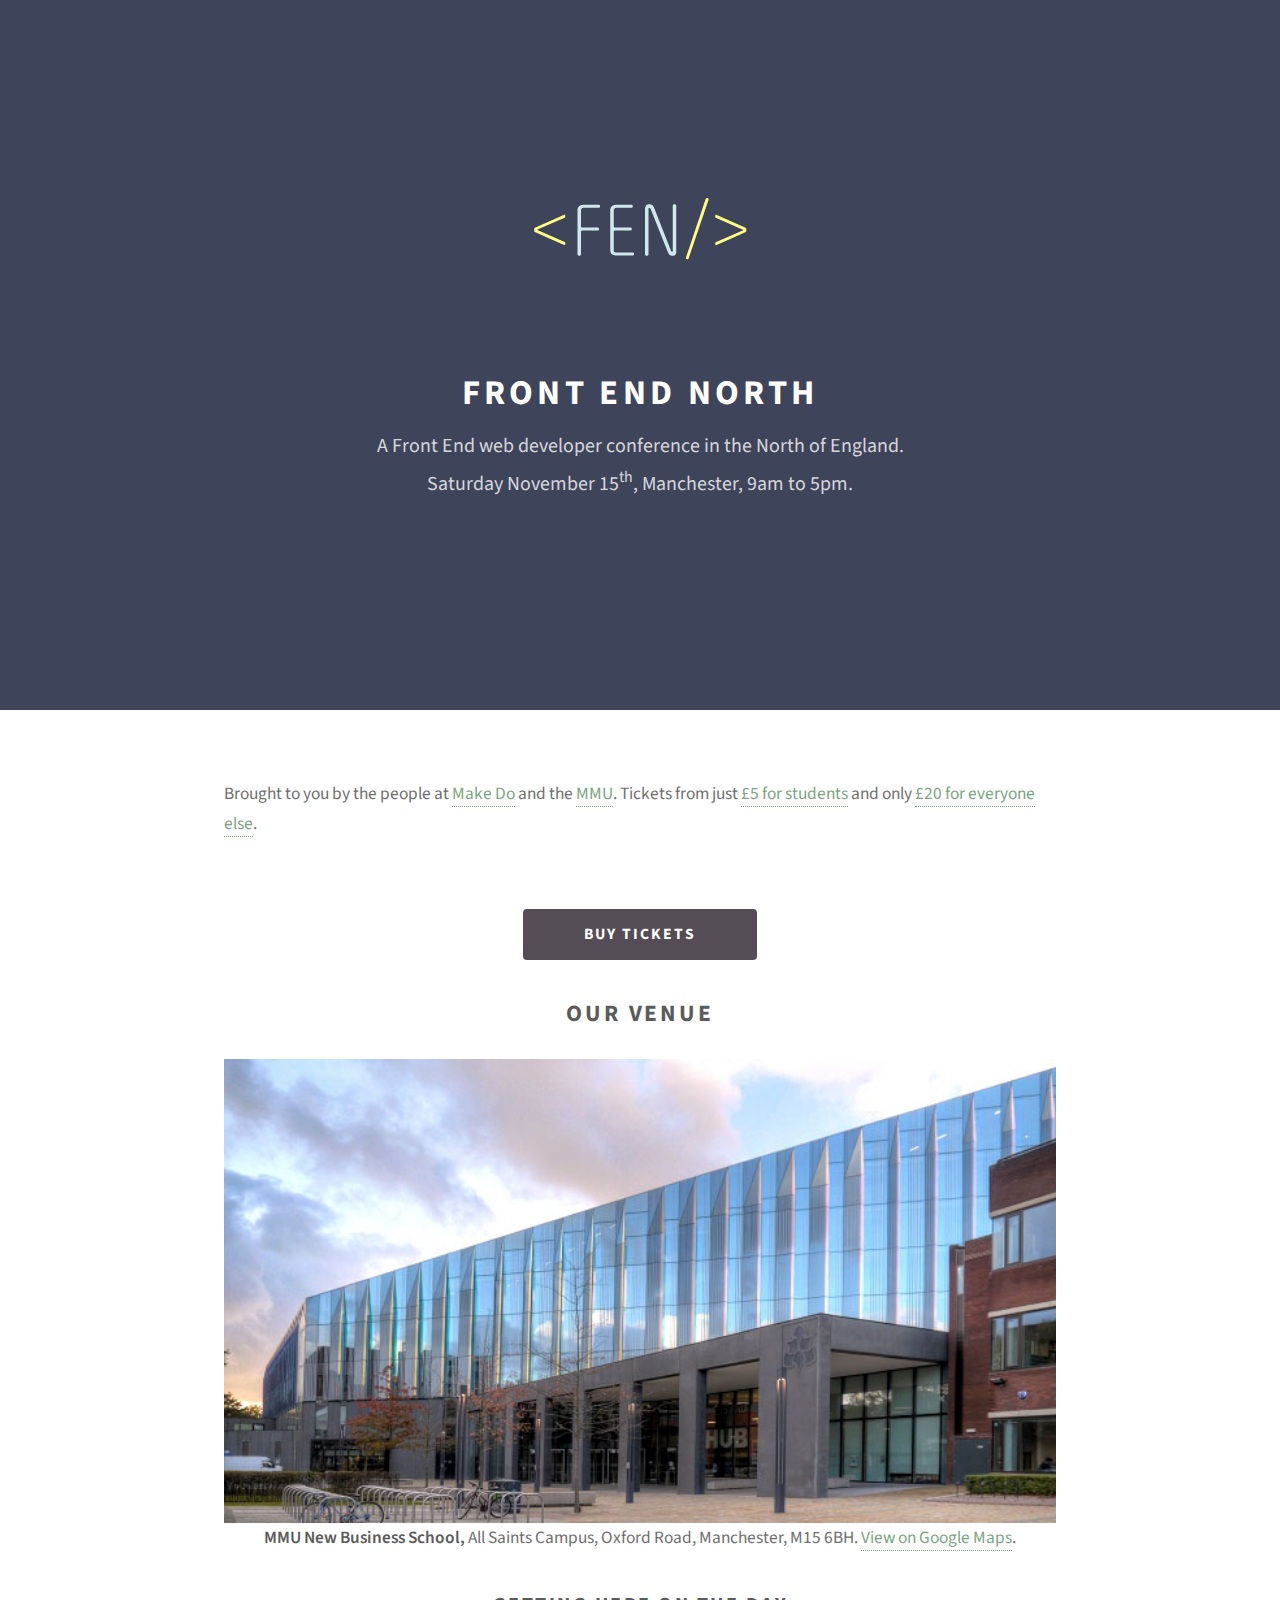
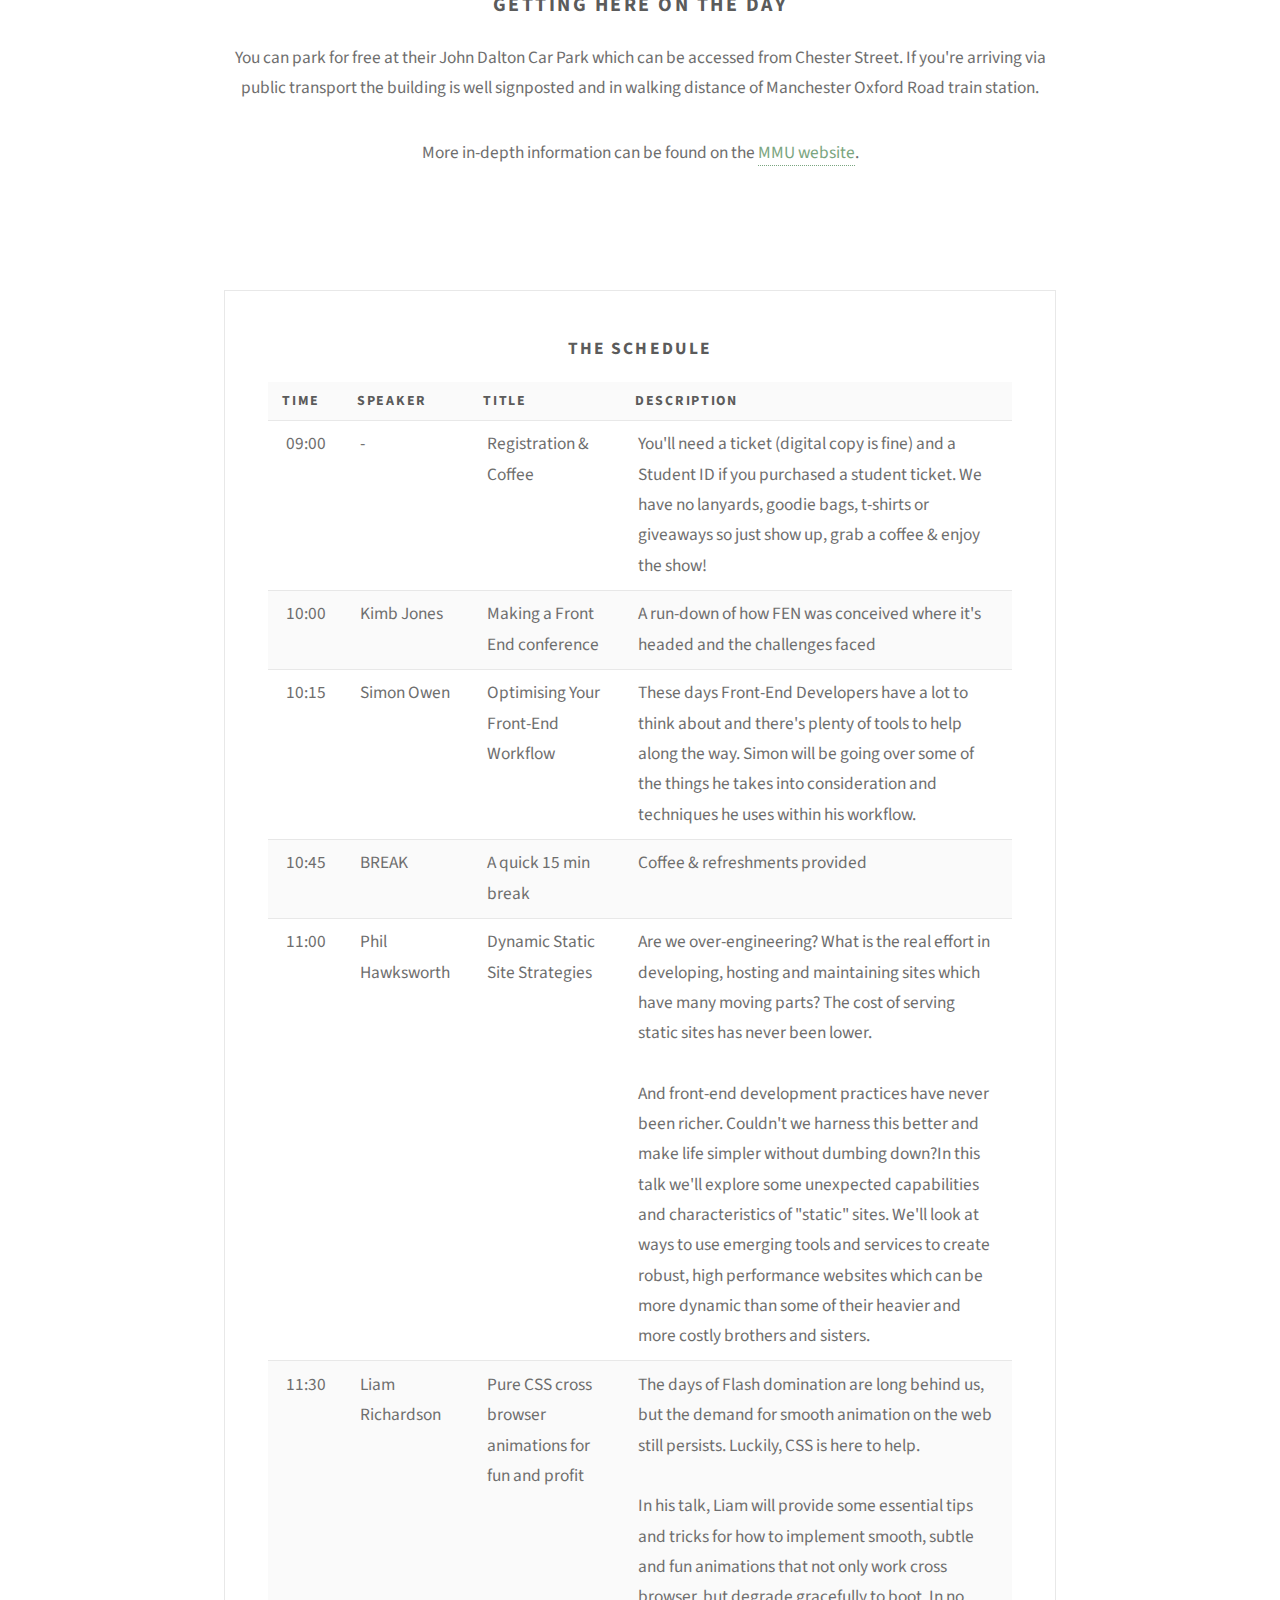
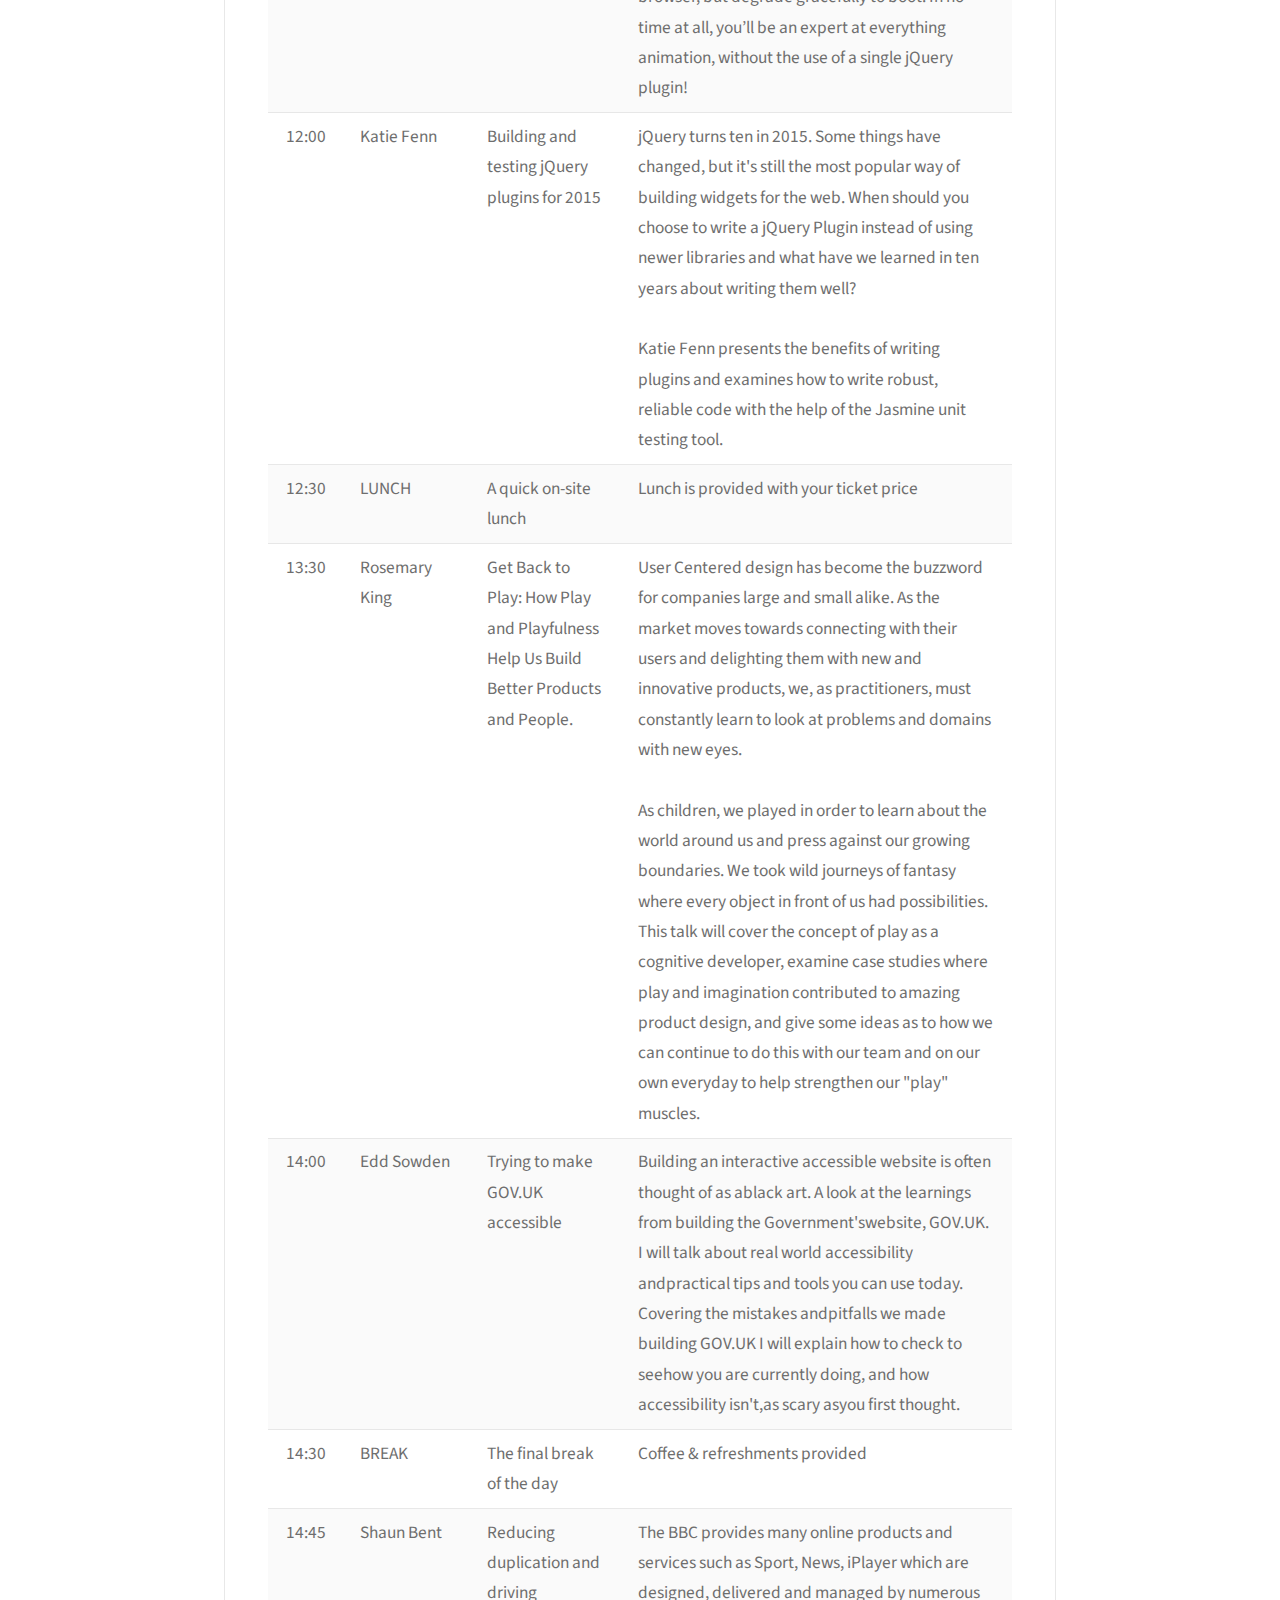
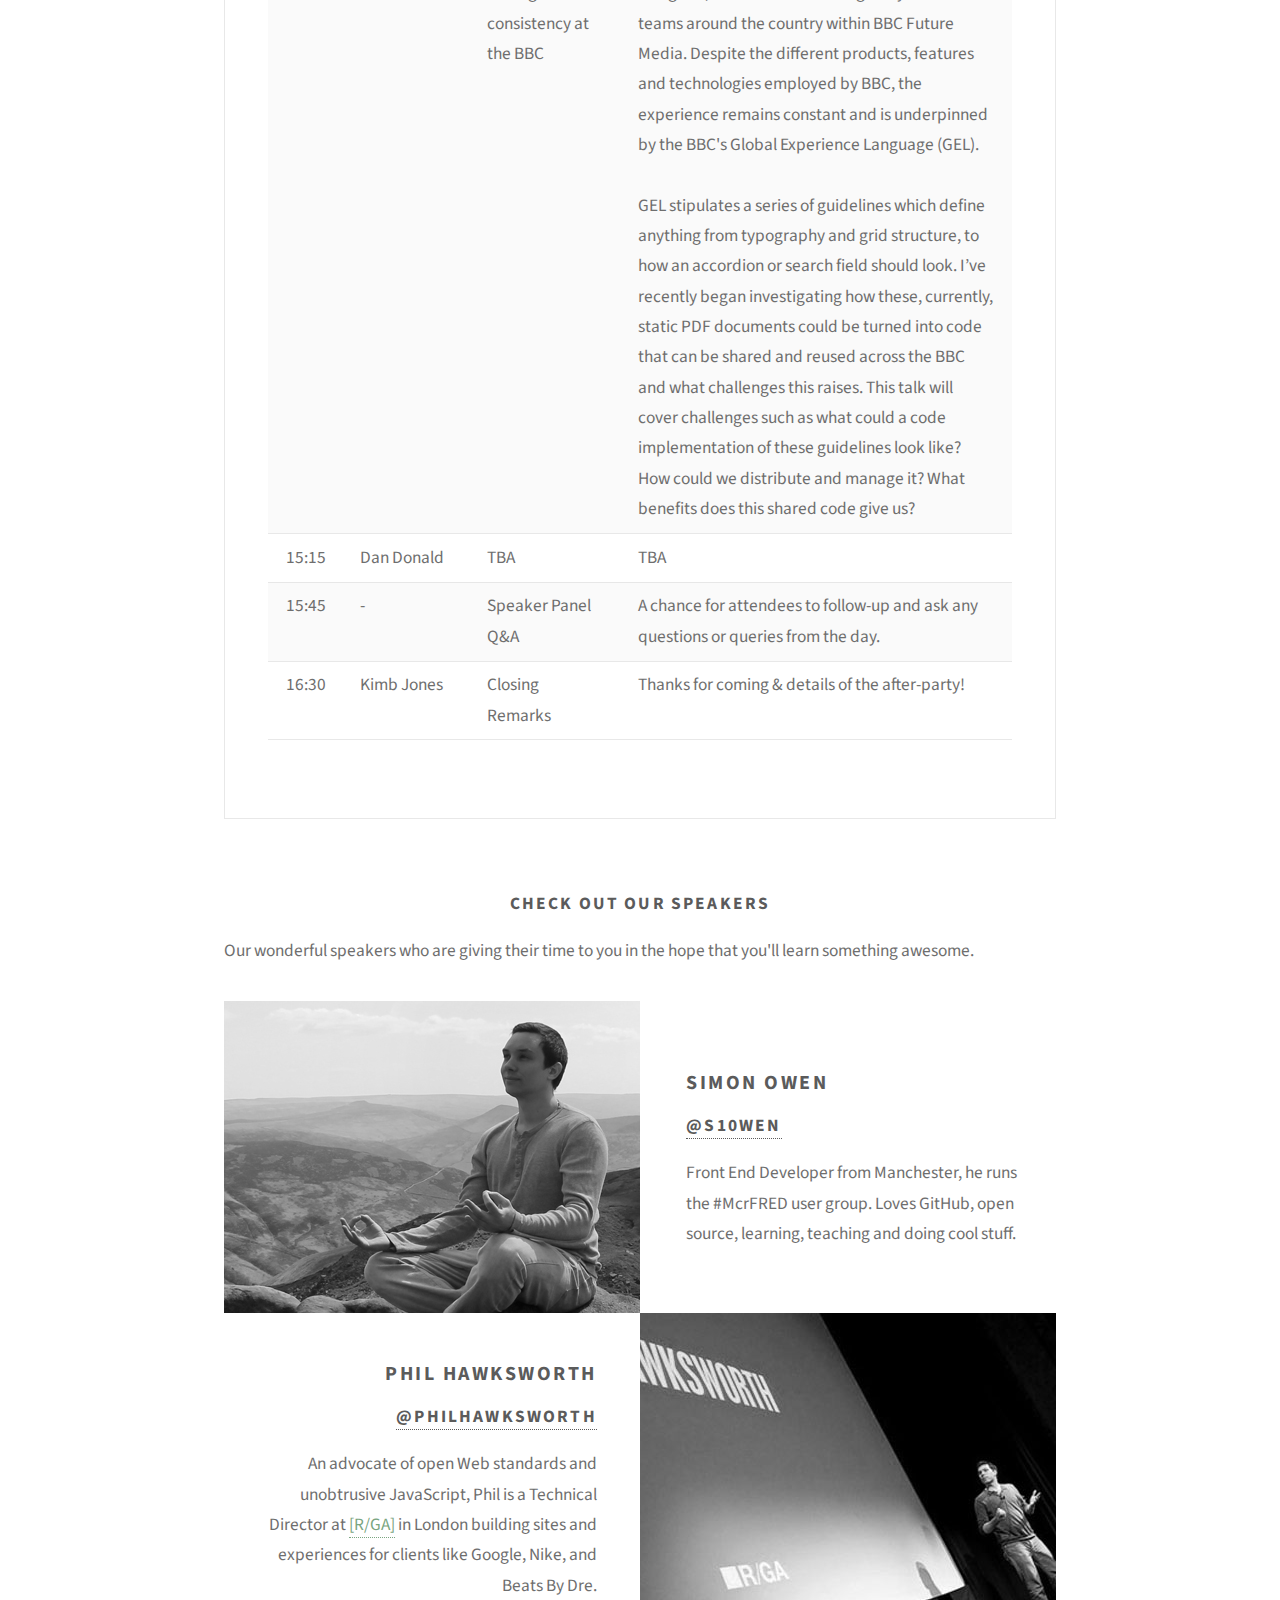
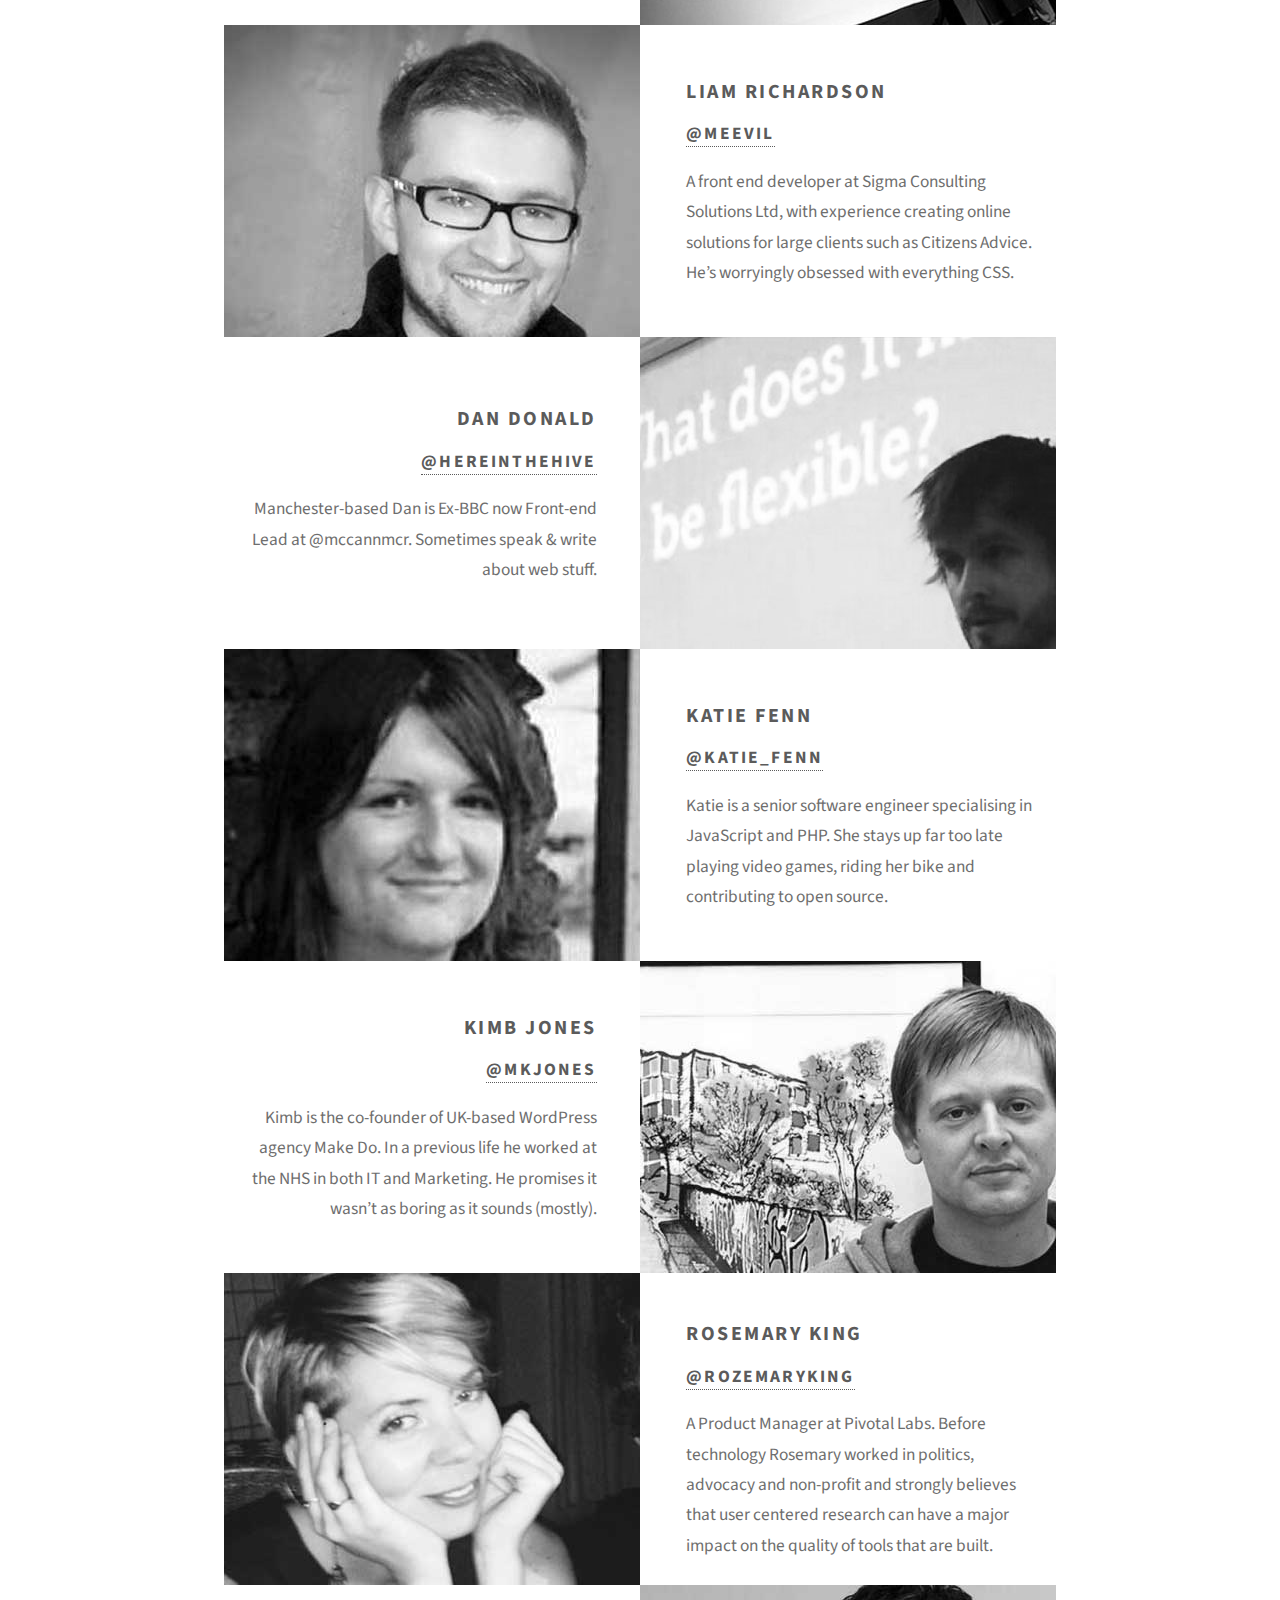
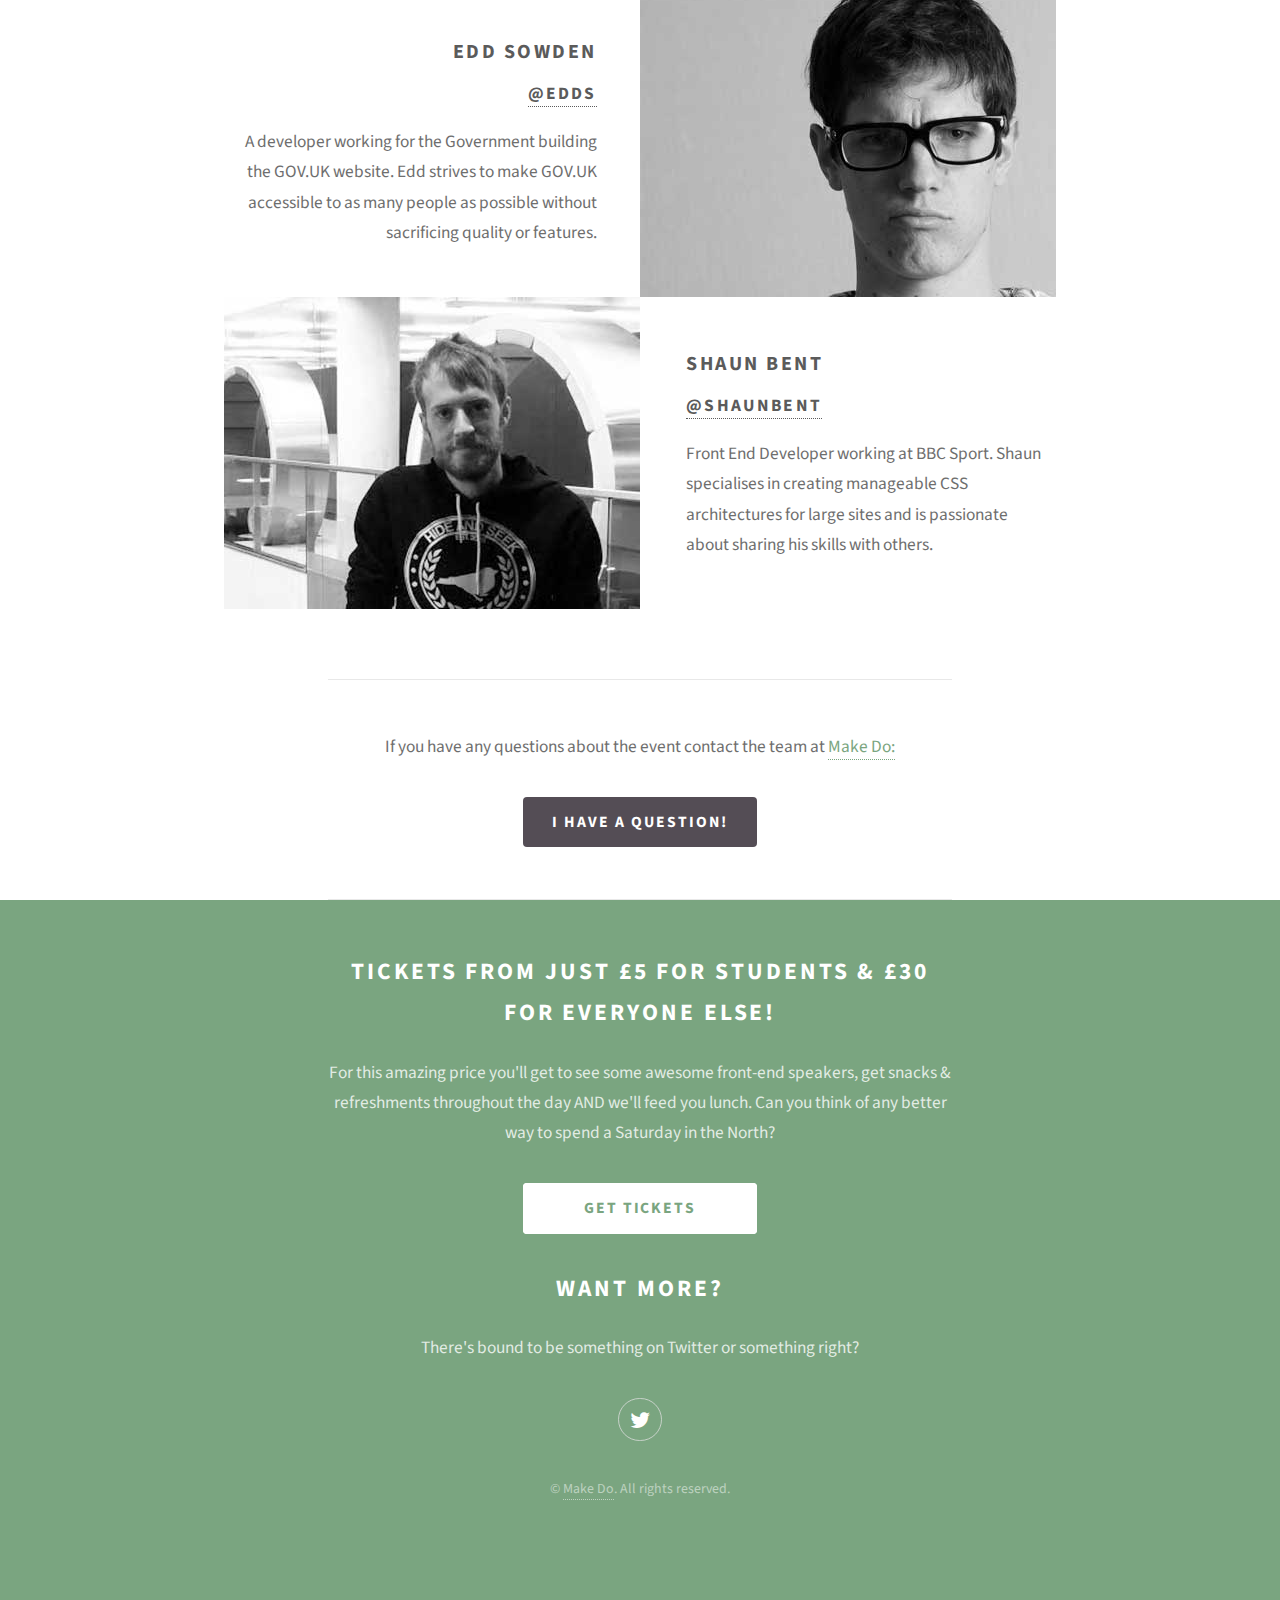
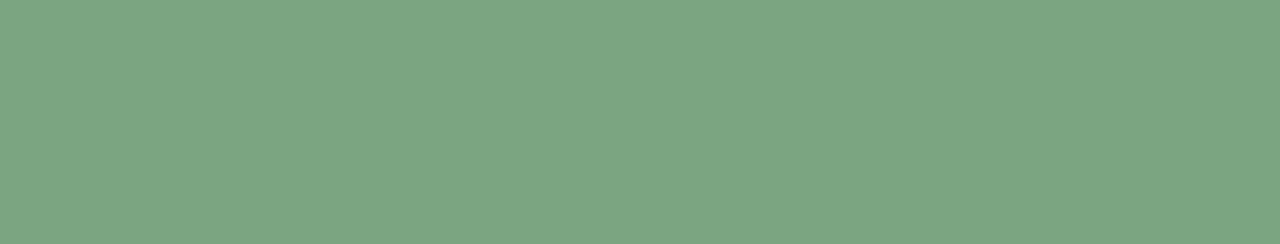
<file: index.html>
<!DOCTYPE HTML>
<html>
	<head>
		<title>Front End North - A Make Do &amp; MMU event</title>
		<meta http-equiv="content-type" content="text/html; charset=utf-8" />
		<meta name="description" content="" />
		<meta name="keywords" content="" />
		<!--[if lte IE 8]><script src="css/ie/html5shiv.js"></script><![endif]-->
		<script src="js/jquery.min.js"></script>
		<script src="js/skel.min.js"></script>
		<script src="js/init.js"></script>
		<noscript>
			<link rel="stylesheet" href="css/skel-51em-30px.css" />
			<link rel="stylesheet" href="css/style.css" />
			<link rel="stylesheet" href="css/style-wide.css" />
		</noscript>
		<!--[if lte IE 8]><link rel="stylesheet" href="css/ie/v8.css" /><![endif]-->
	</head>
	<body>

		<div id="header">
			<img src="img/fen-icon.png" />
			<h1>Front End North</h1>
			<p>A Front End web developer conference in the North of England.</p>
			<p>Saturday November 15<sup>th</sup>, Manchester, 9am to 5pm.</p>
		</div>

		<div id="main">
			<div class="box alt container">
				<section>
					<p>Brought to you by the people at <a href="http://makedo.in">Make Do</a> and the <a href="http://www.mmu.ac.uk">MMU</a>. Tickets from just <a href="http://frontendnorth2014.eventbrite.co.uk">£5 for students</a> and only <a href="http://frontendnorth2014.eventbrite.co.uk">£20 for everyone else</a>.</p>
				</section>
			</div>
			<p class="text-center"><a href="http://frontendnorth2014.eventbrite.co.uk" class="button">Buy tickets</a></p>

			<div class="box alt container">

				<section class="text-center">
					<h2>Our venue</h2>

					<a href="https://goo.gl/maps/hw4Bh" class="image fit">
						<img src="img/mmu.jpg" alt="The main building" />
					</a>

					<p><strong>MMU New Business School,</strong> All Saints Campus, Oxford Road, Manchester, M15 6BH. <a href="https://goo.gl/maps/hw4Bh">View on Google Maps</a>.</p>
					<h3>Getting here on the day</h3>
					<p>You can park for free at their John Dalton Car Park which can be accessed from Chester Street. If you're arriving via public transport the building is well signposted and in walking distance of Manchester Oxford Road train station.</p>
					<p>More in-depth information can be found on the <a href="http://www.business.mmu.ac.uk/newlocation/location.php">MMU website</a>.</p>

				</section>
			</div>
		</div>

		<div class="box container">
			<h1>The schedule</h1>

			<!-- start of table -->

			<div class="table-wrapper">

			<table class="default">
			  <tr>
			    <th class="time">Time</th>
			    <th class="speaker">Speaker</th>
			    <th class="title">Title</th>
			    <th class="desc">Description </th>
			  </tr>
			  <tr>
			    <td class="time">09:00</td>
			    <td>-</td>
			    <td>Registration & Coffee</td>
			    <td class="desc">You'll need a ticket (digital copy is fine) and a Student ID if you purchased a student ticket. We have no lanyards, goodie bags, t-shirts or giveaways so just show up, grab a coffee & enjoy the show!</td>
			  </tr>			  
			  <tr>
			    <td class="time">10:00</td>
			    <td>Kimb Jones</td>
			    <td>Making a Front End conference</td>
			    <td class="desc">A run-down of how FEN was conceived where it's headed and the challenges faced</td>
			  </tr>
			  <tr>
			    <td>10:15</td>
			    <td>Simon Owen</td>
			    <td>Optimising Your Front-End Workflow</td>
			    <td class="desc">These days Front-End Developers have a lot to think about and there's plenty of tools to help along the way. Simon will be going over some of the things he takes into consideration and techniques he uses within his workflow.</td>
			  </tr>
			  <tr>
			    <td>10:45</td>
			    <td>BREAK</td>
			    <td>A quick 15 min break</td>
			    <td class="desc">Coffee & refreshments provided</td>
			  </tr>
			  <tr>
			    <td>11:00</td>
			    <td>Phil Hawksworth</td>
			    <td>Dynamic Static Site Strategies</td>
			    <td class="desc">Are we over-engineering? What is the real effort in developing, hosting and maintaining sites which have many moving parts? The cost of serving static sites has never been lower. <br><br>And front-end development practices have never been richer. Couldn't we harness this better and make life simpler without dumbing down?In this talk we'll explore some unexpected capabilities and characteristics of "static" sites. We'll look at ways to use emerging tools and services to create robust, high performance websites which can be more dynamic than some of their heavier and more costly brothers and sisters.</td>
			  </tr>
			  <tr>
			    <td>11:30</td>
			    <td>Liam Richardson</td>
			    <td>Pure CSS cross browser animations for fun and profit</td>
			    <td class="desc">The days of Flash domination are long behind us, but the demand for smooth animation on the web still persists. Luckily, CSS is here to help. <br><br>In his talk, Liam will provide some essential tips and tricks for how to implement smooth, subtle and fun animations that not only work cross browser, but degrade gracefully to boot. In no time at all, you’ll be an expert at everything animation, without the use of a single jQuery plugin!</td>
			  </tr>
			  <tr>
			    <td>12:00</td>
			    <td>Katie Fenn</td>
			    <td>Building and testing jQuery plugins for 2015</td>
			    <td class="desc">jQuery turns ten in 2015. Some things have changed, but it's still the most popular way of building widgets for the web. When should you choose to write a jQuery Plugin instead of using newer libraries and what have we learned in ten years about writing them well?<br><br>Katie Fenn presents the benefits of writing plugins and examines how to write robust, reliable code with the help of the Jasmine unit testing tool.</td>
			  </tr>
			  <tr>
			    <td>12:30</td>
			    <td>LUNCH</td>
			    <td>A quick on-site lunch</td>
			    <td class="desc">Lunch is provided with your ticket price</td>
			  </tr>
			  <tr>
			    <td>13:30</td>
			    <td>Rosemary King</td>
			    <td>Get Back to Play: How Play and Playfulness Help Us Build Better Products and People.</td>
			    <td class="desc">User Centered design has become the buzzword for companies large and small alike. As the market moves towards connecting with their users and delighting them with new and innovative products, we, as practitioners, must constantly learn to look at problems and domains with new eyes.<br><br>As children, we played in order to learn about the world around us and press against our growing boundaries. We took wild journeys of fantasy where every object in front of us had possibilities. This talk will cover the concept of play as a cognitive developer, examine case studies where play and imagination contributed to amazing product design, and give some ideas as to how we can continue to do this with our team and on our own everyday to help strengthen our "play" muscles.</td>
			  </tr>
			  <tr>
			    <td>14:00</td>
			    <td>Edd Sowden</td>
			    <td>Trying to make GOV.UK accessible</td>
			    <td class="desc">Building an interactive accessible website is often thought of as ablack art. A look at the learnings from building the Government'swebsite, GOV.UK. I will talk about real world accessibility andpractical tips and tools you can use today. Covering the mistakes andpitfalls we made building GOV.UK I will explain how to check to seehow you are currently doing, and how accessibility isn't,as scary asyou first thought.</td>
			  </tr>
			  <tr>
			    <td>14:30</td>
			    <td>BREAK</td>
			    <td>The final break of the day</td>
			    <td class="desc">Coffee & refreshments provided</td>
			  </tr>
			  <tr>
			    <td>14:45</td>
			    <td>Shaun Bent</td>
			    <td>Reducing duplication and driving consistency at the BBC</td>
			    <td class="desc">The BBC provides many online products and services such as Sport, News, iPlayer which are designed, delivered and managed by numerous teams around the country within BBC Future Media. Despite the different products, features and technologies employed by BBC, the experience remains constant and is underpinned by the BBC's Global Experience Language (GEL). <br><br>GEL stipulates a series of guidelines which define anything from typography and grid structure, to how an accordion or search field should look. I’ve recently began investigating how these, currently, static PDF documents could be turned into code that can be shared and reused across the BBC and what challenges this raises. This talk will cover challenges such as what could a code implementation of these guidelines look like? How could we distribute and manage it? What benefits does this shared code give us?</td>
			  </tr>
			  <tr>
			    <td>15:15</td>
			    <td>Dan Donald</td>
			    <td>TBA</td>
			    <td class="desc">TBA</td>
			  </tr>
			  <tr>
			    <td>15:45</td>
			    <td>-</td>
			    <td>Speaker Panel Q&A</td>
			    <td class="desc">A chance for attendees to follow-up and ask any questions or queries from the day.</td> 
			  </tr>
			  <tr>
			    <td>16:30</td>
			    <td>Kimb Jones</td>
			    <td>Closing Remarks</td>
			    <td class="desc">Thanks for coming & details of the after-party!</td>
			  </tr>
			</table>

			</div>

			<!-- end of table -->

		</div>

		<div class="box alt container">
			<h1>Check out our speakers</h1>
			<p>Our wonderful speakers who are giving their time to you in the hope that you'll learn something awesome.</p>
			<section class="feature left">
				<a href="https://twitter.com/s10wen" class="image"><img src="img/speaker-simon.jpg" alt="" /></a>
				<div class="content">
					<h3>Simon Owen</h3>
					<h4><a href="https://twitter.com/s10wen">@s10wen</a></h4>
					<p>Front End Developer from Manchester, he runs the #McrFRED user group. Loves GitHub, open source, learning, teaching and doing cool stuff.</p>
				</div>
			</section>
			<section class="feature right">
				<a href="https://twitter.com/philhawksworth" class="image"><img src="img/speaker-phil.jpg" alt="" /></a>
				<div class="content">
					<h3>Phil Hawksworth</h3>
					<h4><a href="https://twitter.com/philhawksworth">@philhawksworth</a></h4>
					<p>An advocate of open Web standards and unobtrusive JavaScript, Phil is a Technical Director at <a href="http://rga.com">[R/GA]</a> in London building sites and experiences for clients like Google, Nike, and Beats By Dre.</p>
				</div>
			</section>
			<section class="feature left">
				<a href="https://twitter.com/meevil" class="image"><img src="img/speaker-liam.jpg" alt="" /></a>
				<div class="content">
					<h3>Liam Richardson</h3>
					<h4><a href="https://twitter.com/meevil">@meevil</a></h4>
					<p>A front end developer at Sigma Consulting Solutions Ltd, with experience creating online solutions for large clients such as Citizens Advice. He’s worryingly obsessed with everything CSS.</p>
				</div>
			</section>
			<section class="feature right">
				<a href="https://twitter.com/hereinthehive" class="image"><img src="img/speaker-dan.jpg" alt="" /></a>
				<div class="content">
					<h3>Dan Donald</h3>
					<h4><a href="https://twitter.com/hereinthehive">@hereinthehive</a></h4>
					<p>Manchester-based Dan is Ex-BBC now Front-end Lead at @mccannmcr. Sometimes speak &amp; write about web stuff.</p>
				</div>
			</section>
			<section class="feature left">
				<a href="https://twitter.com/katie_fenn" class="image"><img src="img/speaker-katie.jpg" alt="" /></a>
				<div class="content">
					<h3>Katie Fenn</h3>
					<h4><a href="https://twitter.com/katie_fenn">@katie_fenn</a></h4>
					<p>Katie is a senior software engineer specialising in JavaScript and PHP. She stays up far too late playing video games, riding her bike and contributing to open source.</p>
				</div>
			</section>
			<section class="feature right">
				<a href="https://twitter.com/mkjones" class="image"><img src="img/speaker-kimb.jpg" alt="" /></a>
				<div class="content">
					<h3>Kimb Jones</h3>
					<h4><a href="https://twitter.com/mkjones">@mkjones</a></h4>
					<p>Kimb is the co-founder of UK-based WordPress agency Make Do. In a previous life he worked at the NHS in both IT and Marketing. He promises it wasn’t as boring as it sounds (mostly).</p>
				</div>
			</section>
			<section class="feature left">
				<a href="https://twitter.com/RozemaryKing" class="image"><img src="img/speaker-rosemary.jpg" alt="" /></a>
				<div class="content">
					<h3>Rosemary King</h3>
					<h4><a href="https://twitter.com/RozemaryKing">@RozemaryKing</a></h4>
					<p>A Product Manager at Pivotal Labs. Before technology Rosemary worked in politics, advocacy and non-profit and strongly believes that user centered research can have a major impact on the quality of tools that are built. </p>
				</div>
			</section>
			<section class="feature right">
				<a href="https://twitter.com/edds" class="image"><img src="img/speaker-edd.jpg" alt="" /></a>
				<div class="content">
					<h3>Edd Sowden</h3>
					<h4><a href="https://twitter.com/edds">@edds</a></h4>
					<p>A developer working for the Government building the GOV.UK website. Edd strives to make GOV.UK accessible to as many people as possible without sacrificing quality or features.</p>
				</div>
			</section>
			<section class="feature left">
				<a href="https://twitter.com/shaunbent" class="image"><img src="img/speaker-shaun.jpg" alt="" /></a>
				<div class="content">
					<h3>Shaun Bent</h3>
					<h4><a href="https://twitter.com/shaunbent">@shaunbent</a></h4>
					<p>Front End Developer working at BBC Sport. Shaun specialises in creating manageable CSS architectures for large sites and is passionate about sharing his skills with others.</p>
				</div>
			</section>

		</div>

		<footer class="major container small">
			<p>If you have any questions about the event contact the team at <a href="http://makedo.in">Make Do:</a></p>
			<ul class="actions">
				<li><a href="mailto:events@makedo.in" class="button">I have a question!</a></li>
			</ul>
		</footer>

		<div id="footer">
			<div class="container small">
				<header class="major last">
					<h2>Tickets from just £5 for students &amp; £30 for everyone else!</h2>
				</header>
				<p>For this amazing price you'll get to see some awesome front-end speakers, get snacks &amp; refreshments throughout the day AND we'll feed you lunch. Can you think of any better way to spend a Saturday in the North?</p>
				<p><a href="http://frontendnorth2014.eventbrite.co.uk/" class="button">Get Tickets</a></p>
				<h2>Want more?</h2>
				<p>There's bound to be something on Twitter or something right?</p>
				<ul class="icons">
					<li><a href="https://twitter.com/frontendnorth" class="icon fa-twitter"><span class="label">Twitter</span></a></li>
				</ul>
				<ul class="copyright">
					<li>&copy; <a href="http://makedo.in">Make Do</a>. All rights reserved.</li>
				</ul>
			</div>
		</div>

	</body>
</html>
</file>
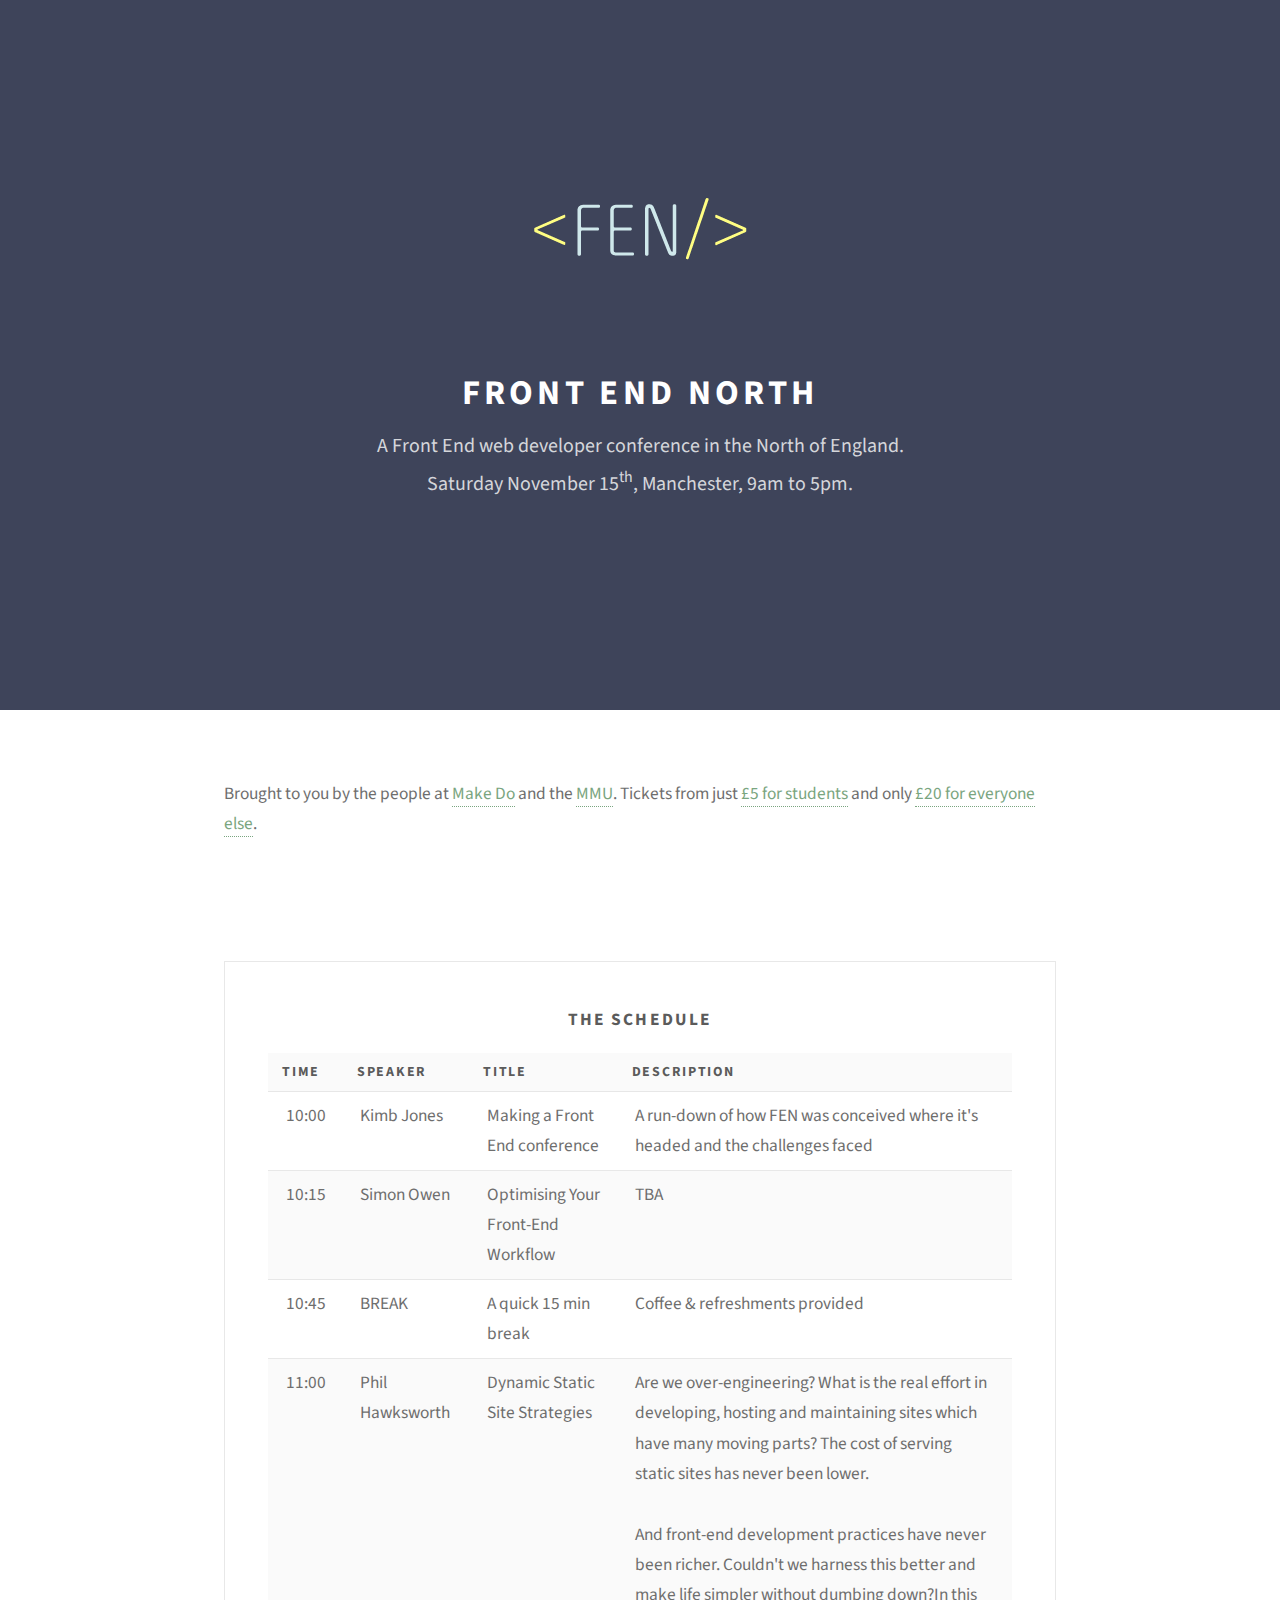
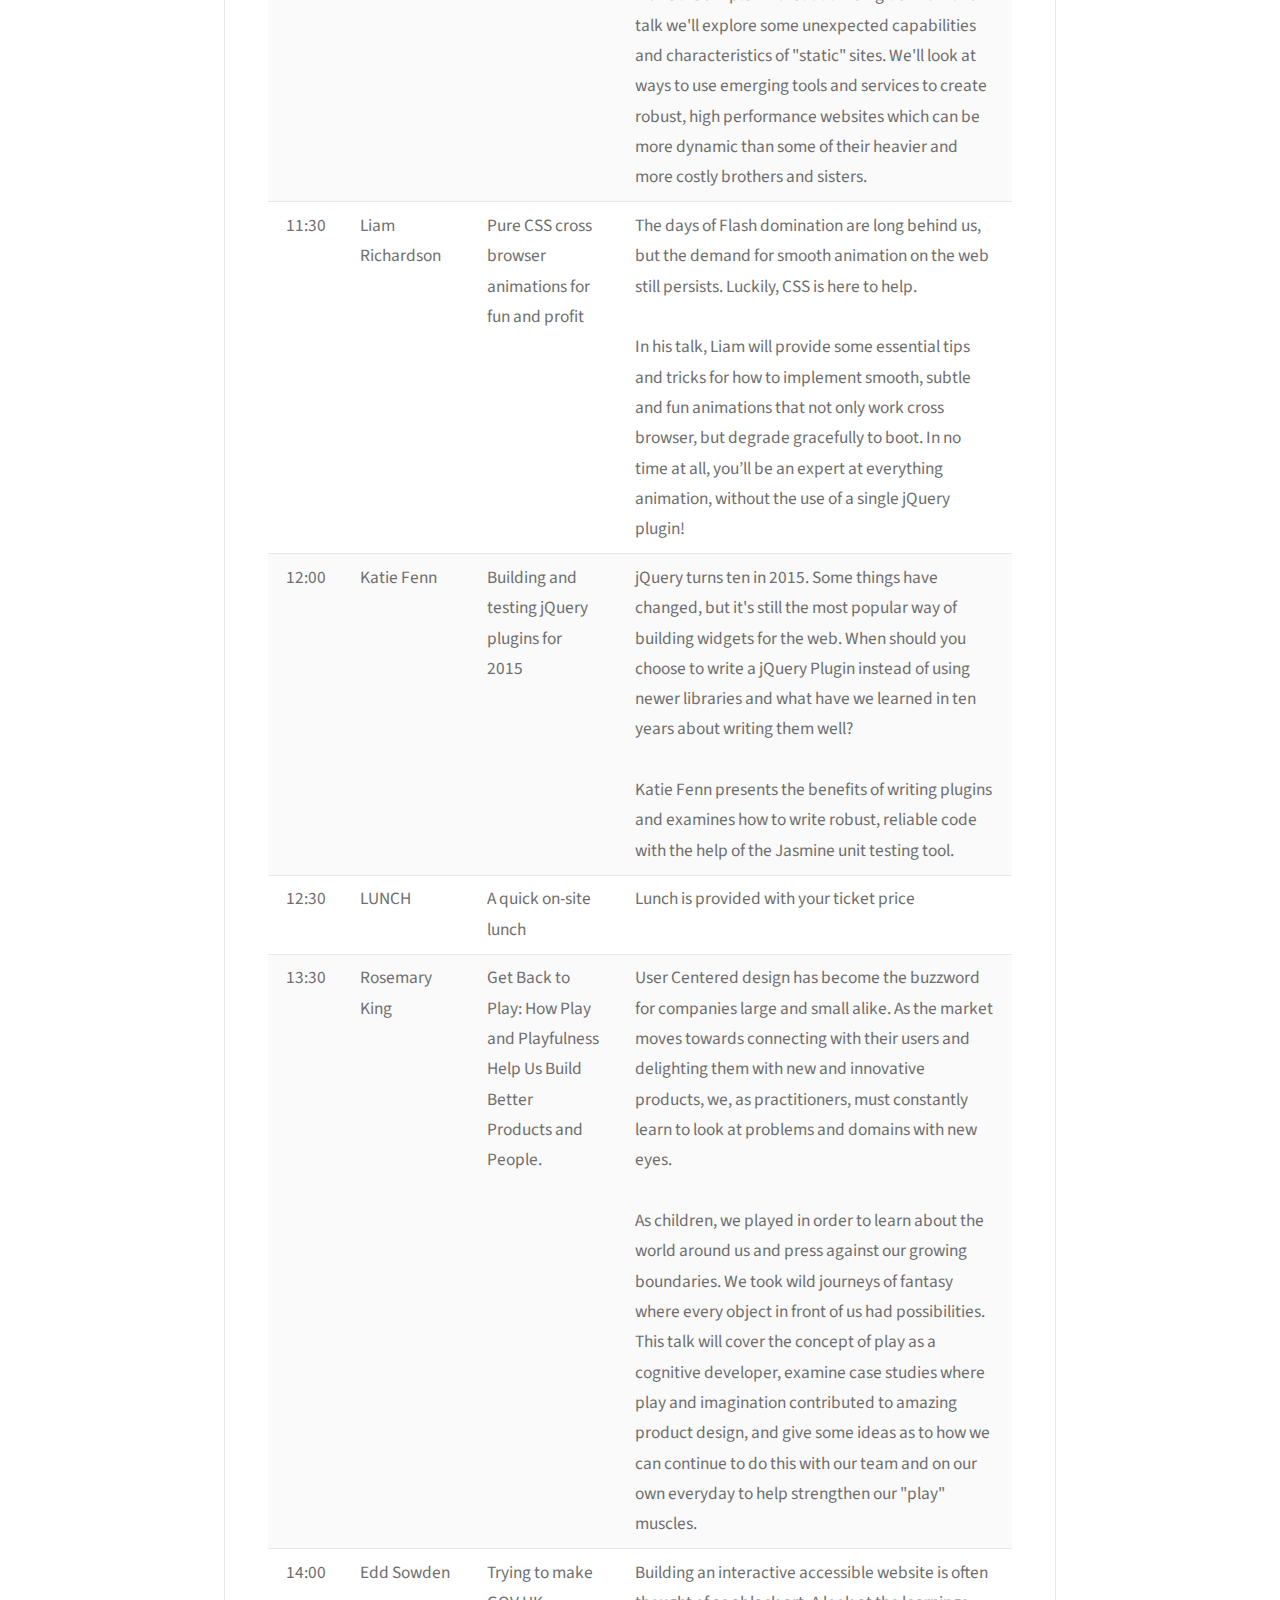
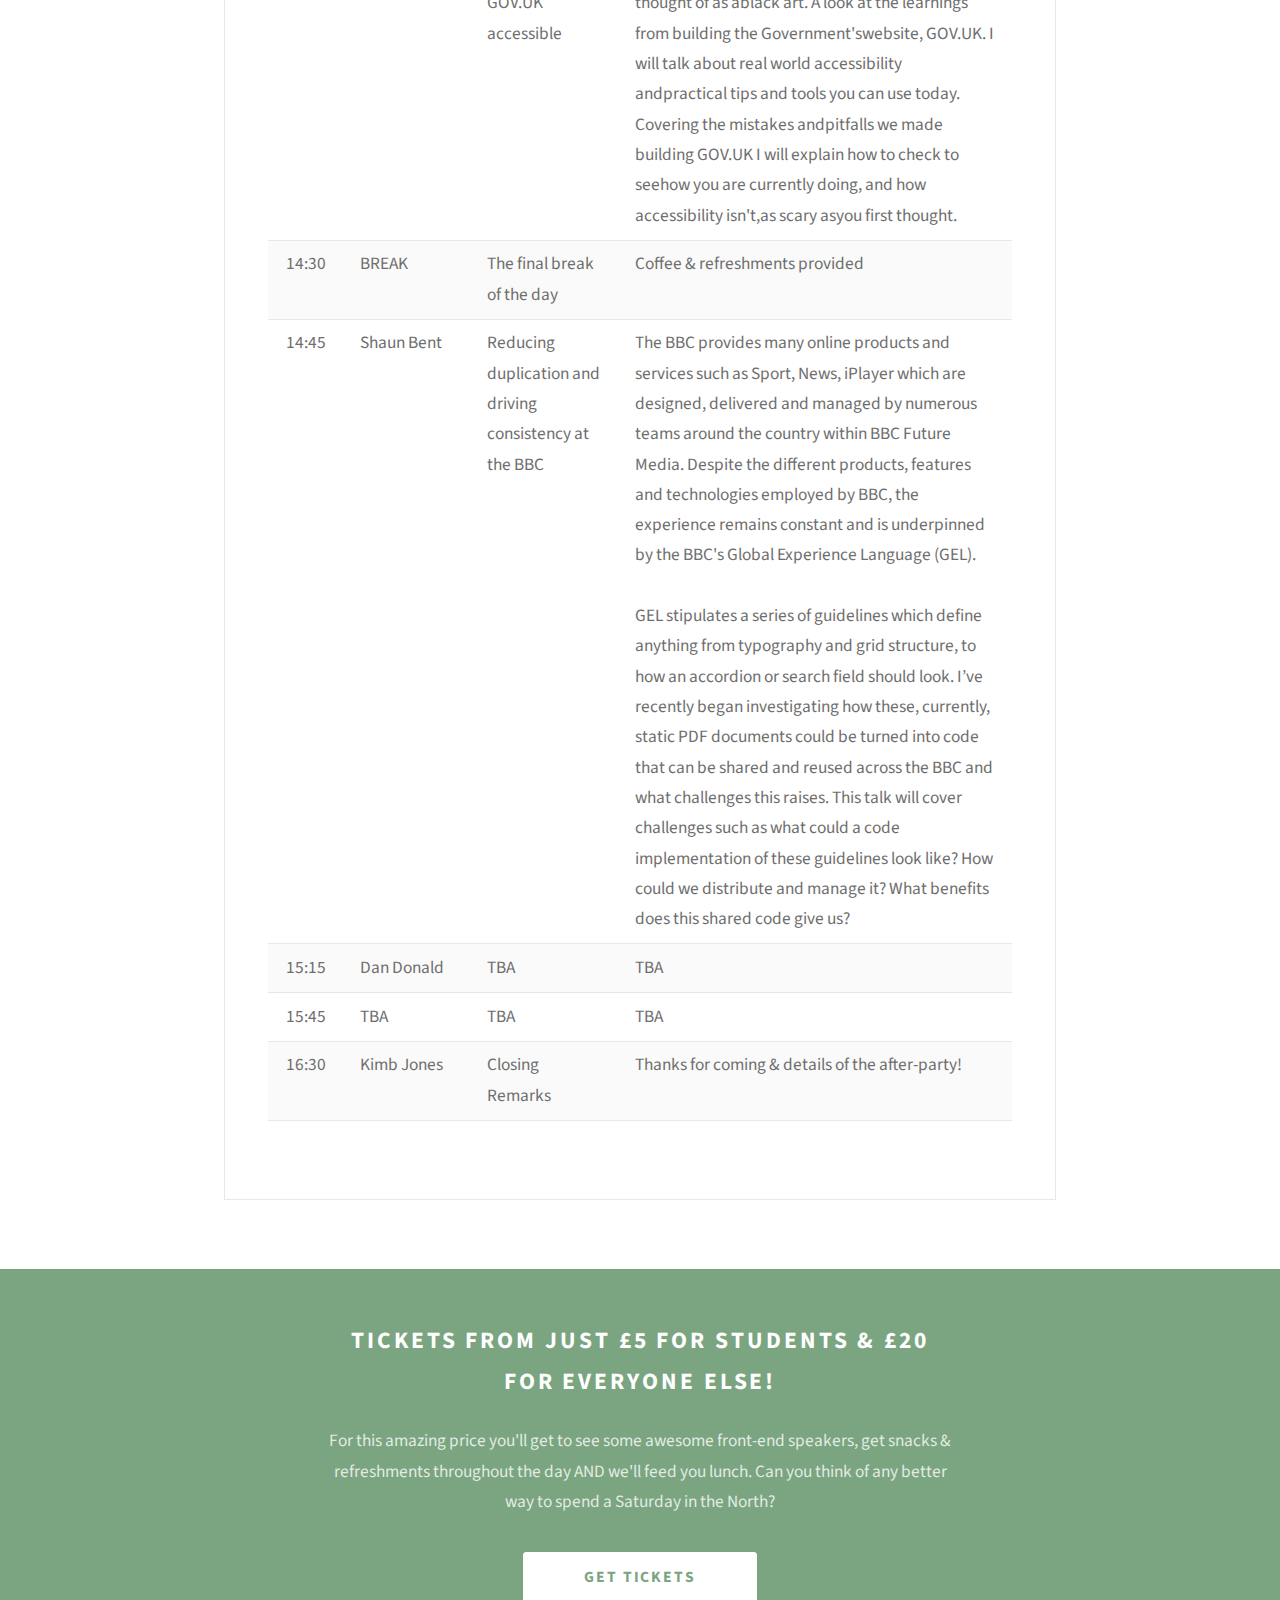
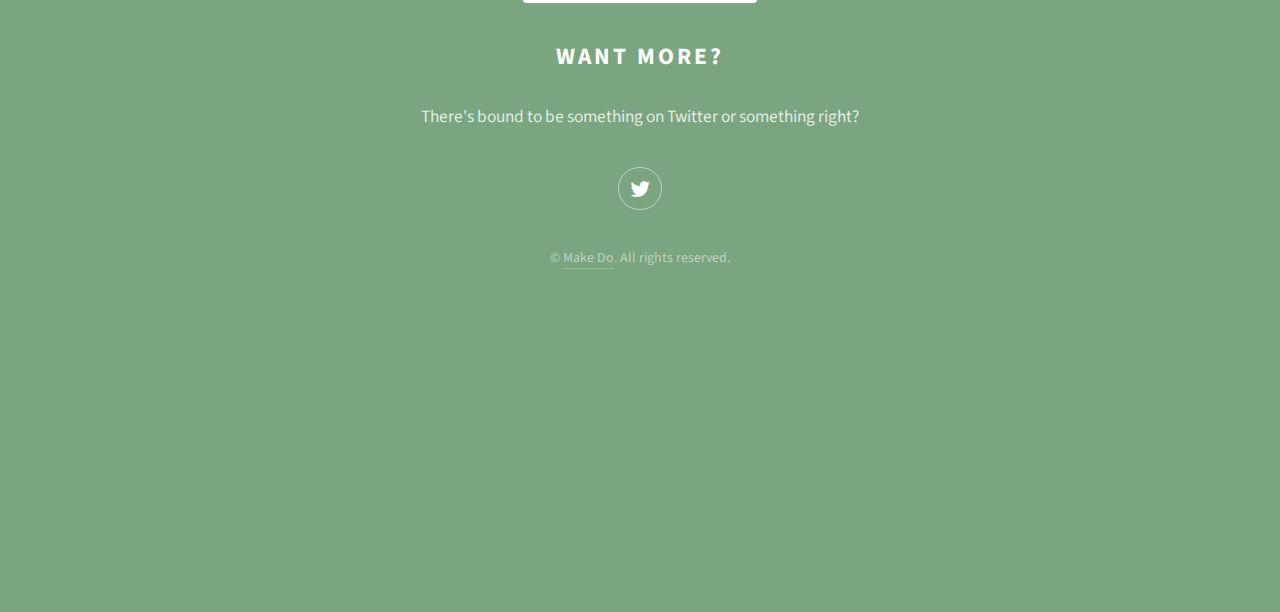
<file: schedule.html>
<!DOCTYPE HTML>
<html>
	<head>
		<title>Front End North - A Make Do &amp; MMU event</title>
		<meta http-equiv="content-type" content="text/html; charset=utf-8" />
		<meta name="description" content="" />
		<meta name="keywords" content="" />
		<!--[if lte IE 8]><script src="css/ie/html5shiv.js"></script><![endif]-->
		<script src="js/jquery.min.js"></script>
		<script src="js/skel.min.js"></script>
		<script src="js/init.js"></script>
		<noscript>
			<link rel="stylesheet" href="css/skel-51em-30px.css" />
			<link rel="stylesheet" href="css/style.css" />
			<link rel="stylesheet" href="css/style-wide.css" />
		</noscript>
		<!--[if lte IE 8]><link rel="stylesheet" href="css/ie/v8.css" /><![endif]-->
	</head>
	<body>

		<div id="header">
			<img src="img/fen-icon.png" />
			<h1>Front End North</h1>
			<p>A Front End web developer conference in the North of England.</p>
			<p>Saturday November 15<sup>th</sup>, Manchester, 9am to 5pm.</p>
		</div>

		<div id="main">
			<div class="box alt container">
				<section>
					<p>Brought to you by the people at <a href="http://makedo.in">Make Do</a> and the <a href="http://www.mmu.ac.uk">MMU</a>. Tickets from just <a href="http://frontendnorth2014.eventbrite.co.uk">£5 for students</a> and only <a href="http://frontendnorth2014.eventbrite.co.uk">£20 for everyone else</a>.</p>
				</section>
			</div>
		</div>

		<div class="box container">
			<h1>The schedule</h1>
			
			<!-- start of table -->
			
			<div class="table-wrapper">
			
			<table class="default">
			  <tr>
			    <th class="time">Time</th>
			    <th class="speaker">Speaker</th>
			    <th class="title">Title</th>
			    <th class="desc">Description </th>
			  </tr>
			  <tr>
			    <td class="time">10:00</td>
			    <td>Kimb Jones</td>
			    <td>Making a Front End conference</td>
			    <td class="desc">A run-down of how FEN was conceived where it's headed and the challenges faced</td>
			  </tr>
			  <tr>
			    <td>10:15</td>
			    <td>Simon Owen</td>
			    <td>Optimising Your Front-End Workflow</td>
			    <td class="desc">TBA</td>
			  </tr>
			  <tr>
			    <td>10:45</td>
			    <td>BREAK</td>
			    <td>A quick 15 min break</td>
			    <td class="desc">Coffee & refreshments provided</td>
			  </tr>
			  <tr>
			    <td>11:00</td>
			    <td>Phil Hawksworth</td>
			    <td>Dynamic Static Site Strategies</td>
			    <td class="desc">Are we over-engineering? What is the real effort in developing, hosting and maintaining sites which have many moving parts? The cost of serving static sites has never been lower. <br><br>And front-end development practices have never been richer. Couldn't we harness this better and make life simpler without dumbing down?In this talk we'll explore some unexpected capabilities and characteristics of "static" sites. We'll look at ways to use emerging tools and services to create robust, high performance websites which can be more dynamic than some of their heavier and more costly brothers and sisters.</td>
			  </tr>
			  <tr>
			    <td>11:30</td>
			    <td>Liam Richardson</td>
			    <td>Pure CSS cross browser animations for fun and profit</td>
			    <td class="desc">The days of Flash domination are long behind us, but the demand for smooth animation on the web still persists. Luckily, CSS is here to help. <br><br>In his talk, Liam will provide some essential tips and tricks for how to implement smooth, subtle and fun animations that not only work cross browser, but degrade gracefully to boot. In no time at all, you’ll be an expert at everything animation, without the use of a single jQuery plugin!</td>
			  </tr>
			  <tr>
			    <td>12:00</td>
			    <td>Katie Fenn</td>
			    <td>Building and testing jQuery plugins for 2015</td>
			    <td class="desc">jQuery turns ten in 2015. Some things have changed, but it's still the most popular way of building widgets for the web. When should you choose to write a jQuery Plugin instead of using newer libraries and what have we learned in ten years about writing them well?<br><br>Katie Fenn presents the benefits of writing plugins and examines how to write robust, reliable code with the help of the Jasmine unit testing tool.</td>
			  </tr>
			  <tr>
			    <td>12:30</td>
			    <td>LUNCH</td>
			    <td>A quick on-site lunch</td>
			    <td class="desc">Lunch is provided with your ticket price</td>
			  </tr>
			  <tr>
			    <td>13:30</td>
			    <td>Rosemary King</td>
			    <td>Get Back to Play: How Play and Playfulness Help Us Build Better Products and People.</td>
			    <td class="desc">User Centered design has become the buzzword for companies large and small alike. As the market moves towards connecting with their users and delighting them with new and innovative products, we, as practitioners, must constantly learn to look at problems and domains with new eyes.<br><br>As children, we played in order to learn about the world around us and press against our growing boundaries. We took wild journeys of fantasy where every object in front of us had possibilities. This talk will cover the concept of play as a cognitive developer, examine case studies where play and imagination contributed to amazing product design, and give some ideas as to how we can continue to do this with our team and on our own everyday to help strengthen our "play" muscles.</td>
			  </tr>
			  <tr>
			    <td>14:00</td>
			    <td>Edd Sowden</td>
			    <td>Trying to make GOV.UK accessible</td>
			    <td class="desc">Building an interactive accessible website is often thought of as ablack art. A look at the learnings from building the Government'swebsite, GOV.UK. I will talk about real world accessibility andpractical tips and tools you can use today. Covering the mistakes andpitfalls we made building GOV.UK I will explain how to check to seehow you are currently doing, and how accessibility isn't,as scary asyou first thought.</td>
			  </tr>
			  <tr>
			    <td>14:30</td>
			    <td>BREAK</td>
			    <td>The final break of the day</td>
			    <td class="desc">Coffee & refreshments provided</td>
			  </tr>
			  <tr>
			    <td>14:45</td>
			    <td>Shaun Bent</td>
			    <td>Reducing duplication and driving consistency at the BBC</td>
			    <td class="desc">The BBC provides many online products and services such as Sport, News, iPlayer which are designed, delivered and managed by numerous teams around the country within BBC Future Media. Despite the different products, features and technologies employed by BBC, the experience remains constant and is underpinned by the BBC's Global Experience Language (GEL). <br><br>GEL stipulates a series of guidelines which define anything from typography and grid structure, to how an accordion or search field should look. I’ve recently began investigating how these, currently, static PDF documents could be turned into code that can be shared and reused across the BBC and what challenges this raises. This talk will cover challenges such as what could a code implementation of these guidelines look like? How could we distribute and manage it? What benefits does this shared code give us?</td>
			  </tr>
			  <tr>
			    <td>15:15</td>
			    <td>Dan Donald</td>
			    <td>TBA</td>
			    <td class="desc">TBA</td>
			  </tr>
			  <tr>
			    <td>15:45</td>
			    <td>TBA</td>
			    <td>TBA</td>
			    <td class="desc">TBA</td>
			  </tr>
			  <tr>
			    <td>16:30</td>
			    <td>Kimb Jones</td>
			    <td>Closing Remarks</td>
			    <td class="desc">Thanks for coming & details of the after-party!</td>
			  </tr>
			</table>

			</div>			

			<!-- end of table -->

		</div>



		<div id="footer">
			<div class="container small">
				<header class="major last">
					<h2>Tickets from just £5 for students &amp; £20 for everyone else!</h2>
				</header>
				<p>For this amazing price you'll get to see some awesome front-end speakers, get snacks &amp; refreshments throughout the day AND we'll feed you lunch. Can you think of any better way to spend a Saturday in the North?</p>
				<p><a href="http://frontendnorth2014.eventbrite.co.uk/" class="button">Get Tickets</a></p>
				<h2>Want more?</h2>
				<p>There's bound to be something on Twitter or something right?</p>
				<ul class="icons">
					<li><a href="https://twitter.com/frontendnorth" class="icon fa-twitter"><span class="label">Twitter</span></a></li>
				</ul>
				<ul class="copyright">
					<li>&copy; <a href="http://makedo.in">Make Do</a>. All rights reserved.</li>
				</ul>
			</div>
		</div>

	</body>
</html>
</file>
<file: css/style-wide.css>
/*
	Directive by HTML5 UP
	html5up.net | @n33co
	Free for personal and commercial use under the CCA 3.0 license (html5up.net/license)
*/

/* Basic */

	body, input, select, textarea {
		font-size: 14pt;
	}

	h2 {
		font-size: 1.5em;
	}

	h3 {
		font-size: 1.25em;
	}

/* Section/Article */

	header.major p {
		font-size: 1.25em;
	}

/* Header */

	#header {
		padding: 8em 0 16em 0;
	}

		#header h1 {
			font-size: 2.25em;
		}

		#header p {
			font-size: 1.25em;
			line-height: 1.65em;
		}
</file>
<file: css/ie/v8.css>
/*
	Directive by HTML5 UP
	html5up.net | @n33co
	Free for personal and commercial use under the CCA 3.0 license (html5up.net/license)
*/

/* Basic */

	hr {
		border-top: solid 1px #cccccc;
	}

	blockquote {
		border-left: solid 0.5em #cccccc;
	}

/* Section/Article */

	header.major {
		border-color: #cccccc;
	}

		header.major p {
			border-top: solid 1px #cccccc;
		}

	footer.major {
		border-color: #cccccc;
	}

/* Button */

	input[type="submit"],
	input[type="reset"],
	input[type="button"],
	.button {
		position: relative;
		-ms-behavior: url("css/ie/PIE.htc");
	}

		input[type="submit"].alt,
		input[type="reset"].alt,
		input[type="button"].alt,
		.button.alt {
			border: solid 1px #cccccc;
		}

/* Form */

	input[type="text"],
	input[type="password"],
	input[type="email"],
	select,
	textarea {
		position: relative;
		border: solid 1px #cccccc;
		-ms-behavior: url("css/ie/PIE.htc");
	}

/* Image */

	.image {
		border: 0;
		display: inline-block;
		position: relative;
	}

		.image:after {
			display: none;
		}

/* Box */

	.box {
		border: solid 1px #cccccc;
	}

/* Header */

	#header {
		padding: 8em 0 !important;
		color: white;
	}

		#header a {
			color: inherit;
		}

		#header > * {
			position: relative;
			z-index: 1;
		}

		#header .logo {
			-ms-behavior: url("css/ie/PIE.htc");
		}

/* Footer */

	#footer {
		background-image: none !important;
		margin-top: 0 !important;
		padding: 4em 0 !important;
		color: white;
	}

/* Main */

	#main {
		padding: 4em 0;
	}
</file>
<file: css/skel-51em-30px.css>
/* Resets (http://meyerweb.com/eric/tools/css/reset/ | v2.0 | 20110126 | License: none (public domain)) */

	html,body,div,span,applet,object,iframe,h1,h2,h3,h4,h5,h6,p,blockquote,pre,a,abbr,acronym,address,big,cite,code,del,dfn,em,img,ins,kbd,q,s,samp,small,strike,strong,sub,sup,tt,var,b,u,i,center,dl,dt,dd,ol,ul,li,fieldset,form,label,legend,table,caption,tbody,tfoot,thead,tr,th,td,article,aside,canvas,details,embed,figure,figcaption,footer,header,hgroup,menu,nav,output,ruby,section,summary,time,mark,audio,video{margin:0;padding:0;border:0;font-size:100%;font:inherit;vertical-align:baseline;}article,aside,details,figcaption,figure,footer,header,hgroup,menu,nav,section{display:block;}body{line-height:1;}ol,ul{list-style:none;}blockquote,q{quotes:none;}blockquote:before,blockquote:after,q:before,q:after{content:'';content:none;}table{border-collapse:collapse;border-spacing:0;}body{-webkit-text-size-adjust:none}

/* Box Model */

	*, *:before, *:after {
		-moz-box-sizing: border-box;
		-webkit-box-sizing: border-box;
		box-sizing: border-box;
	}

/* Container */

	body {
		/* min-width: (containers) */
		min-width: 51em;
	}

	.container {
		margin-left: auto;
		margin-right: auto;

		/* width: (containers) */
		width: 51em;
	}

	/* Modifiers */

		.container.small {
			/* width: (containers) * 0.75; */
			width: 38.25em;
		}

		.container.big {
			width: 100%;

			/* max-width: (containers) * 1.25; */
			max-width: 63.75em;

			/* min-width: (containers); */
			min-width: 51em;
		}

/* Grid */

	.\31 2u { width: 100% }
	.\31 1u { width: 91.6666666667% }
	.\31 0u { width: 83.3333333333% }
	.\39 u { width: 75% }
	.\38 u { width: 66.6666666667% }
	.\37 u { width: 58.3333333333% }
	.\36 u { width: 50% }
	.\35 u { width: 41.6666666667% }
	.\34 u { width: 33.3333333333% }
	.\33 u { width: 25% }
	.\32 u { width: 16.6666666667% }
	.\31 u { width: 8.3333333333% }
	.\-11u { margin-left: 91.6666666667% }
	.\-10u { margin-left: 83.3333333333% }
	.\-9u { margin-left: 75% }
	.\-8u { margin-left: 66.6666666667% }
	.\-7u { margin-left: 58.3333333333% }
	.\-6u { margin-left: 50% }
	.\-5u { margin-left: 41.6666666667% }
	.\-4u { margin-left: 33.3333333333% }
	.\-3u { margin-left: 25% }
	.\-2u { margin-left: 16.6666666667% }
	.\-1u { margin-left: 8.3333333333% }

	/* Rows */

		.row > * {
			float: left;
		}

		.row:after {
			content: '';
			display: block;
			clear: both;
			height: 0;
		}

		.row:first-child > * {
			padding-top: 0 !important;
		}

		/* Normal */

			.row > * {
				/* padding-left: (gutters) */
				padding-left: 30px;
			}

			.row + .row > * {
				/* padding: (gutters) 0 0 (gutters) */
				padding: 30px 0 0 30px;
			}

			.row {
				/* margin-left: -(gutters) */
				margin-left: -30px;
			}

		/* Flush */

			.row.flush > * {
				padding-left: 0;
			}

			.row + .row.flush > * {
				padding: 0;
			}

			.row.flush {
				margin-left: 0;
			}

		/* Quarter */

			.row.quarter > * {
				/* padding-left: (gutters * 0.25) */
				padding-left: 7.5px;
			}

			.row + .row.quarter > * {
				/* padding: (gutters * 0.25) 0 0 (gutters * 0.25) */
				padding: 7.5px 0 0 7.5px;
			}

			.row.quarter {
				/* margin-left: -(gutters * 0.25) */
				margin-left: -7.5px;
			}

		/* Half */

			.row.half > * {
				/* padding-left: (gutters * 0.5) */
				padding-left: 15px;
			}

			.row + .row.half > * {
				/* padding: (gutters * 0.5) 0 0 (gutters * 0.5) */
				padding: 15px 0 0 15px;
			}

			.row.half {
				/* margin-left: -(gutters * 0.5) */
				margin-left: -15px;
			}

		/* One and (a) Half */

			.row.oneandhalf > * {
				/* padding-left: (gutters * 1.5) */
				padding-left: 45px;
			}

			.row + .row.oneandhalf > * {
				/* padding: (gutters * 1.5) 0 0 (gutters * 1.5) */
				padding: 45px 0 0 45px;
			}

			.row.oneandhalf {
				/* margin-left: -(gutters * 1.5) */
				margin-left: -45px;
			}

		/* Double */

			.row.double > * {
				/* padding-left: (gutters * 2) */
				padding-left: 60px;
			}

			.row + .row.double > * {
				/* padding: (gutters * 2) 0 0 (gutters * 2) */
				padding: 60px 0 0 60px;
			}

			.row.double {
				/* margin-left: -(gutters * 2) */
				margin-left: -60px;
			}
</file>
<file: css/style.css>
@import url("font-awesome.min.css");
@import url("http://fonts.googleapis.com/css?family=Source+Sans+Pro:300,300italic,400,400italic,600,600italic,700,700italic");

/*
	Directive by HTML5 UP
	html5up.net | @n33co
	Free for personal and commercial use under the CCA 3.0 license (html5up.net/license)
*/

/* Basic */

	html, body {
		height: 100%;
	}

	body {
		background: white;
	}

		body.is-loading * {
			-moz-transition: none !important;
			-webkit-transition: none !important;
			-o-transition: none !important;
			-ms-transition: none !important;
			transition: none !important;
			-moz-animation: none !important;
			-webkit-animation: none !important;
			-o-animation: none !important;
			-ms-animation: none !important;
			animation: none !important;
		}

	body, input, select, textarea {
		color: #6e6e6e;
		font-family: 'Source Sans Pro', sans-serif;
		font-size: 16pt;
		font-weight: 400;
		line-height: 1.75em;
	}

	a {
		-moz-transition: color 0.2s ease-in-out, border-bottom-color 0.2s ease-in-out;
		-webkit-transition: color 0.2s ease-in-out, border-bottom-color 0.2s ease-in-out;
		-o-transition: color 0.2s ease-in-out, border-bottom-color 0.2s ease-in-out;
		-ms-transition: color 0.2s ease-in-out, border-bottom-color 0.2s ease-in-out;
		transition: color 0.2s ease-in-out, border-bottom-color 0.2s ease-in-out;
		border-bottom: dotted 1px;
		color: #7aa580;
		text-decoration: none;
	}

		a:hover {
			border-bottom-color: transparent;
		}

	strong, b {
		font-weight: 600;
		color: #5b5b5b;
	}

	em, i {
		font-style: italic;
	}

	p, ul, ol, dl, table, blockquote, form {
		margin: 0 0 2em 0;
	}

	h1, h2, h3, h4, h5, h6 {
		color: #5b5b5b;
		font-weight: 700;
		letter-spacing: 0.125em;
		line-height: 1.75em;
		margin-bottom: 1em;
		text-transform: uppercase;
		text-align: center;
	}

		h1 a, h2 a, h3 a, h4 a, h5 a, h6 a {
			color: inherit;
			text-decoration: none;
		}

	h2 {
		font-size: 1.75em;
	}

	h3 {
		font-size: 1.5em;
	}

	sub {
		font-size: 0.8em;
		position: relative;
		top: 0.5em;
	}

	sup {
		font-size: 0.8em;
		position: relative;
		top: -0.5em;
	}

	hr {
		border: 0;
		border-top: solid 1px rgba(224, 224, 224, 0.75);
		margin-bottom: 1.5em;
	}

	blockquote {
		border-left: solid 0.5em rgba(224, 224, 224, 0.75);
		font-style: italic;
		padding: 1em 0 1em 2em;
	}

/* Section/Article */

	section.special, article.special {
		text-align: center;
	}

	header {
		text-align: center;
	}

		header p {
			position: relative;
			top: -1em;
			color: #888888;
			text-transform: uppercase;
			letter-spacing: 0.075em;
		}

		header.major {
			border-bottom-width: 1px;
			border-style: solid;
			border-top-width: 1px;
			margin-bottom: 6em;
			padding: 4em 0;
			position: relative;
		}

			header.major h2 {
				margin: 0;
			}

			header.major p {
				top: 0;
				margin: 1.5em 0 0 0;
				padding: 1.5em 1.5em 0 1.5em;
				font-size: 1.5em;
				line-height: 1.75em;
				border-top: solid 1px rgba(224, 224, 224, 0.75);
				display: inline-block;
			}

			header.major.last {
				border-bottom: 0;
				margin-bottom: 0;
				padding-bottom: 0;
			}

				header.major.last:after {
					display: none;
				}

				header.major.last h2 {
					margin-bottom: 1em;
				}

	footer {
		text-align: center;
	}

		footer.major {
			border-bottom-width: 1px;
			border-color: rgba(224, 224, 224, 0.75);
			border-style: solid;
			border-top-width: 1px;
			margin-top: 6em;
			padding: 4em 0;
			position: relative;
		}

/* Form */

	label {
		display: block;
		color: #5b5b5b;
		font-size: 0.8em;
		font-weight: 700;
		letter-spacing: 0.125em;
		line-height: 1.75em;
		text-transform: uppercase;
		margin: 0 0 0.5em 0;
	}

	input[type="text"],
	input[type="password"],
	input[type="email"],
	select,
	textarea {
		-moz-appearance: none;
		-webkit-appearance: none;
		-o-appearance: none;
		-ms-appearance: none;
		appearance: none;
		-moz-transition: background-color 0.2s ease-in-out;
		-webkit-transition: background-color 0.2s ease-in-out;
		-o-transition: background-color 0.2s ease-in-out;
		-ms-transition: background-color 0.2s ease-in-out;
		transition: background-color 0.2s ease-in-out;
		background: none;
		border-radius: 4px;
		border: 0;
		border: solid 1px rgba(224, 224, 224, 0.75);
		color: inherit;
		display: block;
		outline: 0;
		padding: 0.75em;
		text-decoration: none;
		width: 100%;
		opacity: 1;
	}

		input[type="text"]:focus,
		input[type="password"]:focus,
		input[type="email"]:focus,
		select:focus,
		textarea:focus {
			background: rgba(224, 224, 224, 0.15);
			border-color: #7aa580;
		}

	input[type="text"],
	input[type="password"],
	input[type="email"],
	select {
		line-height: 1em;
	}

	textarea {
		padding: 0.5em 0.75em;
	}

	::-webkit-input-placeholder {
		color: inherit;
		opacity: 0.5;
		position: relative;
		top: 3px;
	}

	:-moz-placeholder {
		color: inherit;
		opacity: 0.5;
	}

	::-moz-placeholder {
		color: inherit;
		opacity: 0.5;
	}

	:-ms-input-placeholder {
		color: inherit;
		opacity: 0.5;
	}

	.formerize-placeholder {
		color: rgba(110, 110, 110, 0.5) !important;
	}

/* Image */

	.image {
		border: 0;
		display: inline-block;
		position: relative;
	}

		.image:after {
			-moz-transition: opacity 0.25s ease-in-out;
			-webkit-transition: opacity 0.25s ease-in-out;
			-o-transition: opacity 0.25s ease-in-out;
			-ms-transition: opacity 0.25s ease-in-out;
			transition: opacity 0.25s ease-in-out;
			content: '';
			display: block;
			height: 100%;
			left: 0;
			opacity: 0.2;
			position: absolute;
			top: 0;
			width: 100%;
		}

		.image img {
			display: block;
		}

		.image.fit {
			display: block;
		}

			.image.fit img {
				display: block;
				width: 100%;
			}

		.image.feature {
			display: block;
			margin: 0 0 2em 0;
		}

			.image.feature img {
				display: block;
				width: 100%;
			}

		.image.icon {
			-moz-perspective: 500px;
			-webkit-perspective: 500px;
			-o-perspective: 500px;
			-ms-perspective: 500px;
			perspective: 500px;
		}

			.image.icon:before {
				-moz-transition: transform 0.1s ease-in-out, font-size 0.1s ease-in-out;
				-webkit-transition: transform 0.1s ease-in-out, font-size 0.1s ease-in-out;
				-o-transition: transform 0.1s ease-in-out, font-size 0.1s ease-in-out;
				-ms-transition: transform 0.1s ease-in-out, font-size 0.1s ease-in-out;
				transition: transform 0.1s ease-in-out, font-size 0.1s ease-in-out;
				color: #fff;
				font-size: 6em;
				height: 1em;
				left: 50%;
				line-height: 1em;
				margin: -0.5em 0 0 -0.5em;
				position: absolute;
				text-align: center;
				top: 50%;
				width: 1em;
				z-index: 1;
			}

			.image.icon:hover:before {
				-moz-transform: translateZ(1em);
				-webkit-transform: translateZ(1em);
				-o-transform: translateZ(1em);
				-ms-transform: translateZ(1em);
				transform: translateZ(1em);
			}

			.image.icon:hover:after {
				opacity: 1;
			}

	span.image.icon {
		cursor: default;
	}

/* Icon */

	.icon {
		text-decoration: none;
		border-bottom: none;
		position: relative;
	}

		.icon:before {
			-moz-osx-font-smoothing: grayscale;
			-webkit-font-smoothing: antialiased;
			font-family: FontAwesome;
			font-style: normal;
			font-weight: normal;
			text-transform: none !important;
		}

		.icon > .label {
			display: none;
		}

/* List */

	ol.default {
		list-style: decimal;
		padding-left: 1.25em;
	}

		ol.default li {
			padding-left: 0.25em;
		}

	ul.default {
		list-style: disc;
		padding-left: 1em;
	}

		ul.default li {
			padding-left: 0.5em;
		}

	ul.icons {
		cursor: default;
	}

		ul.icons li {
			display: inline-block;
			font-size: 1.25em;
			line-height: 1em;
			padding-left: 0.5em;
		}

			ul.icons li:first-child {
				padding-left: 0;
			}

			ul.icons li a, ul.icons li span {
				-moz-transition: background-color 0.2s ease-in-out;
				-webkit-transition: background-color 0.2s ease-in-out;
				-o-transition: background-color 0.2s ease-in-out;
				-ms-transition: background-color 0.2s ease-in-out;
				transition: background-color 0.2s ease-in-out;
				border-radius: 100%;
				border: solid 1px rgba(224, 224, 224, 0.75);
				display: inline-block;
				height: 2em;
				line-height: 2em;
				text-align: center;
				width: 2em;
			}

				ul.icons li a:hover, ul.icons li span:hover {
					background: rgba(224, 224, 224, 0.15);
				}

	ul.actions {
		cursor: default;
		text-align: center;
	}

		ul.actions:last-child {
			margin-bottom: 0;
		}

		ul.actions li {
			display: inline-block;
			padding: 0 0 0 1.5em;
		}

			ul.actions li:first-child {
				padding: 0;
			}

		ul.actions.vertical li {
			display: block;
			padding: 1.5em 0 0 0;
		}

			ul.actions.vertical li:first-child {
				padding: 0;
			}

/* Table */

	.table-wrapper {
		overflow-x: auto;
		-webkit-overflow-scrolling: touch;
	}

	table {
		width: 100%;
	}

		table.default {
			width: 100%;
		}

			table.default tbody tr {
				border-bottom: solid 1px rgba(224, 224, 224, 0.75);
			}

				table.default tbody tr:nth-child(2n - 1) {
					background: rgba(224, 224, 224, 0.15);
				}

			table.default td {
				padding: 0.5em 1em 0.5em 1em;
			}

			table.default th {
				color: #5b5b5b;
				font-size: 0.8em;
				font-weight: 700;
				letter-spacing: 0.125em;
				line-height: 1.75em;
				padding: 0.5em 1em 0.5em 1em;
				text-align: left;
				text-transform: uppercase;
			}

			table.default thead {
				border-bottom: solid 1px rgba(224, 224, 224, 0.75);
			}

/* Button */

	input[type="submit"],
	input[type="reset"],
	input[type="button"],
	.button {
		-moz-appearance: none;
		-webkit-appearance: none;
		-o-appearance: none;
		-ms-appearance: none;
		appearance: none;
		-moz-transition: color 0.2s ease-in-out, background-color 0.2s ease-in-out;
		-webkit-transition: color 0.2s ease-in-out, background-color 0.2s ease-in-out;
		-o-transition: color 0.2s ease-in-out, background-color 0.2s ease-in-out;
		-ms-transition: color 0.2s ease-in-out, background-color 0.2s ease-in-out;
		transition: color 0.2s ease-in-out, background-color 0.2s ease-in-out;
		background: #544d55;
		border-radius: 4px;
		border: 0;
		color: white;
		cursor: pointer;
		display: inline-block;
		font-size: 0.9em;
		font-weight: 700;
		letter-spacing: 0.125em;
		line-height: 3.25em;
		min-width: 15em;
		padding: 0 1.5em;
		text-align: center;
		text-decoration: none;
		text-transform: uppercase;
	}

		input[type="submit"]:hover,
		input[type="reset"]:hover,
		input[type="button"]:hover,
		.button:hover {
			background: #6e6570;
		}

		input[type="submit"]:active,
		input[type="reset"]:active,
		input[type="button"]:active,
		.button:active {
			background: #474148;
		}

		input[type="submit"].alt,
		input[type="reset"].alt,
		input[type="button"].alt,
		.button.alt {
			background: none;
			box-shadow: inset 0 0 0 1px rgba(224, 224, 224, 0.75);
			color: #544d55;
		}

			input[type="submit"].alt:hover,
			input[type="reset"].alt:hover,
			input[type="button"].alt:hover,
			.button.alt:hover {
				background: rgba(224, 224, 224, 0.15);
			}

			input[type="submit"].alt:active,
			input[type="reset"].alt:active,
			input[type="button"].alt:active,
			.button.alt:active {
				background: rgba(224, 224, 224, 0.35);
			}

		input[type="submit"].fit,
		input[type="reset"].fit,
		input[type="button"].fit,
		.button.fit {
			width: 100%;
		}

		input[type="submit"].small,
		input[type="reset"].small,
		input[type="button"].small,
		.button.small {
			font-size: 0.8em;
		}

/* Box */

	.box {
		background: white;
		border: solid 1px rgba(224, 224, 224, 0.75);
		margin-bottom: 6em;
		padding: 3.5em;
	}

		.box.alt {
			background: none;
			border: none;
			padding: 0;
		}

/* Feature */

	.feature {
		position: relative;
		height: 20em;
	}

		.feature:after {
			clear: both;
			content: '';
			display: block;
		}

		.feature h3, .feature h4, .feature h5, .feature h6 {
			text-align: inherit;
		}

		.feature .image {
			display: inline-block;
			height: 100%;
			overflow: hidden;
			position: relative;
			width: 50%;
		}

			.feature .image img {
				display: block;
				min-height: 100%;
				min-width: 100%;
				position: absolute;
			}

		.feature:before {
			background: blue;
			content: '';
			display: inline-block;
			height: 100%;
			vertical-align: middle;
		}

		.feature .content {
			display: inline-block;
			padding: 3.5em;
			vertical-align: middle;
			width: 48%;
		}

			.feature .content h3 {
				margin-bottom: 0.5em;
			}

			.feature .content :last-child {
				margin: 0;
			}

		.feature.left {
			text-align: left;
		}

			.feature.left .image {
				float: left;
			}

				.feature.left .image img {
					right: 0;
					top: 0;
				}

			.feature.left .content {
				padding-right: 0;
			}

		.feature.right {
			text-align: right;
		}

			.feature.right .image {
				float: right;
			}

				.feature.right .image img {
					left: 0;
					top: 0;
				}

			.feature.right .content {
				padding-left: 0;
			}

		.feature.long .content {
			padding-top: 0;
		}

/* Header */

	#header {
		background-color: #3e445a;
		color: rgba(255, 255, 255, 0.8);
		padding: 10em 15em 20em 15em;
		position: relative;
		text-align: center;
	}

		#header a {
			border-bottom-color: rgba(255, 255, 255, 0.35);
			color: rgba(255, 255, 255, 0.8);
		}

			#header a:hover {
				border-bottom-color: transparent;
				color: #7aa580;
			}

		#header strong, #header b {
			color: white;
		}

		#header h1, #header h2, #header h3, #header h4, #header h5, #header h6 {
			color: white;
		}

		#header input[type="submit"],
		#header input[type="reset"],
		#header input[type="button"],
		#header .button {
			background: white;
			color: #544d55;
		}

		#header .logo {
			background: #7aa580;
			border-radius: 100%;
			color: white;
			cursor: default;
			display: inline-block;
			font-size: 2.25em;
			height: 2.35em;
			line-height: 2.35em;
			margin: 0 0 0.75em 0;
			text-align: center;
			width: 2.35em;
		}

			#header .logo.fa-paper-plane-o:before {
				left: -0.075em;
				position: relative;
			}

		#header h1 {
			font-size: 2.5em;
			margin: 0;
		}

		#header p {
			font-size: 1.5em;
			line-height: 1.5em;
			margin: 0.25em 0 0 0;
		}

/* Footer */

	#footer {
		background-color: #7aa580;
		color: rgba(255, 255, 255, 0.8);
		margin-top: 0;
		position: relative;
		text-align: center;
		padding-bottom: 20em;
	}

		#footer a {
			color: white;
		}

		#footer strong, #footer b {
			color: white;
		}

		#footer h1, #footer h2, #footer h3, #footer h4, #footer h5, #footer h6 {
			color: white;
		}

		#footer header p {
			color: rgba(255, 255, 255, 0.5);
		}

		#footer input[type="submit"],
		#footer input[type="reset"],
		#footer input[type="button"],
		#footer .button {
			background: white;
			box-shadow: inset 0 0 0 1px white;
			color: #7aa580;
		}

			#footer input[type="submit"]:hover,
			#footer input[type="reset"]:hover,
			#footer input[type="button"]:hover,
			#footer .button:hover {
				background: rgba(224, 224, 224, 0.15);
				color: white;
			}

		#footer input[type="text"]:focus,
		#footer input[type="password"]:focus,
		#footer input[type="email"]:focus,
		#footer select:focus,
		#footer textarea:focus {
			border-color: white;
		}

		#footer .formerize-placeholder {
			color: rgba(255, 255, 255, 0.3) !important;
		}

		#footer form {
			margin: 3em 0;
		}

		#footer .copyright {
			color: rgba(255, 255, 255, 0.5);
			font-size: 0.8em;
			line-height: 1em;
			margin: 3em 0 0 0;
		}

			#footer .copyright li {
				border-left: dotted 1px;
				display: inline-block;
				margin-left: 1em;
				padding-left: 1em;
			}

				#footer .copyright li:first-child {
					padding: 0;
					margin: 0;
					border: 0;
				}

				#footer .copyright li a, #footer .copyright li span {
					color: inherit;
				}

					#footer .copyright li a:hover, #footer .copyright li span:hover {
						color: white;
					}

/* Main */

	#main {
		padding: 6em 0 5em 0;
		position: relative;
		z-index: 1;
	}

/* intro */
.intro {
	border: none !important;
	width: 96% !important;
	padding-left: 2%;
	padding-right: 2%;
}
.intro p {
	width: 100%;
}
.intro h2 span {
	display: block;
}
.intro span.tiny {
	font-size: 60%;
}
.intro span.smaller {
	font-size: 80%;
}
.intro span.larger {
	font-size: 120%;
}
.intro span.huge {
	font-size: 150%;
}

/* utils */
.text-center {
	text-align: center;
}

/* hacks */
#footer.major,
header.major {
	border: none !important;
}
</file>
